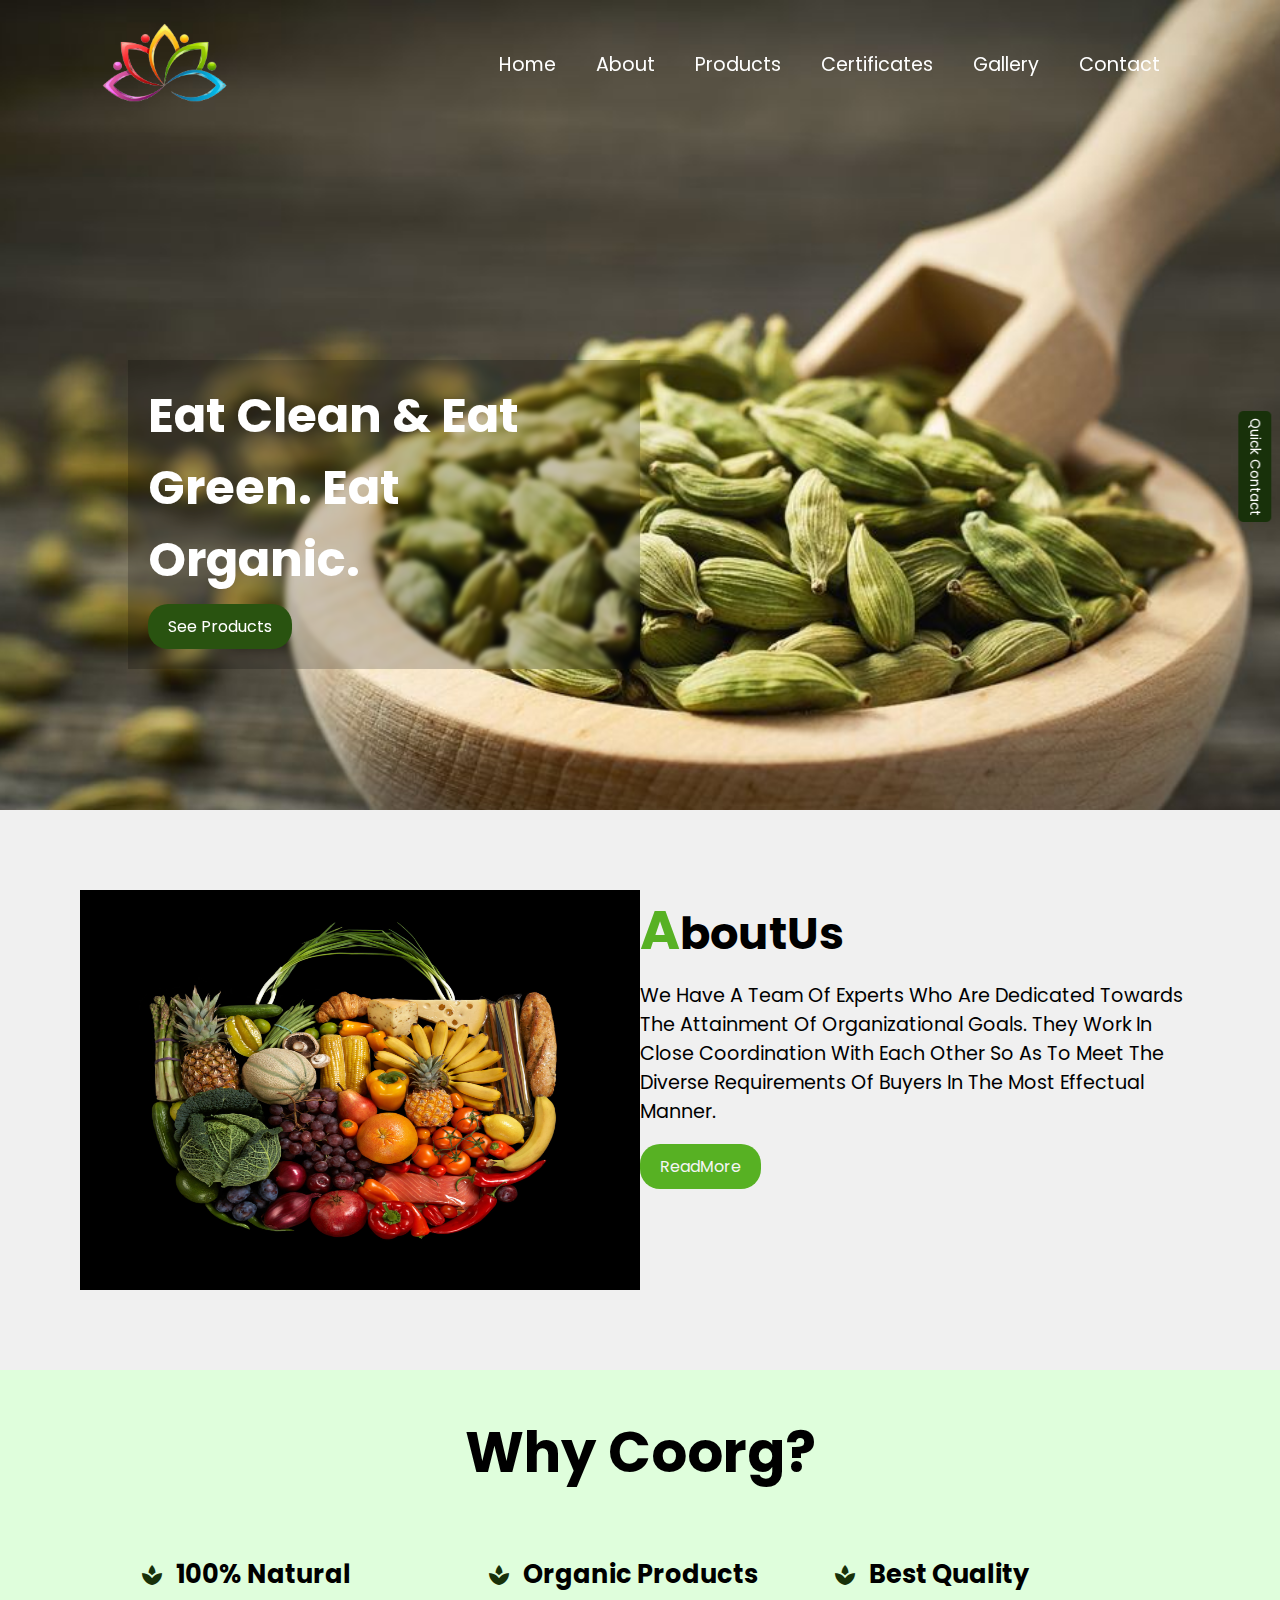
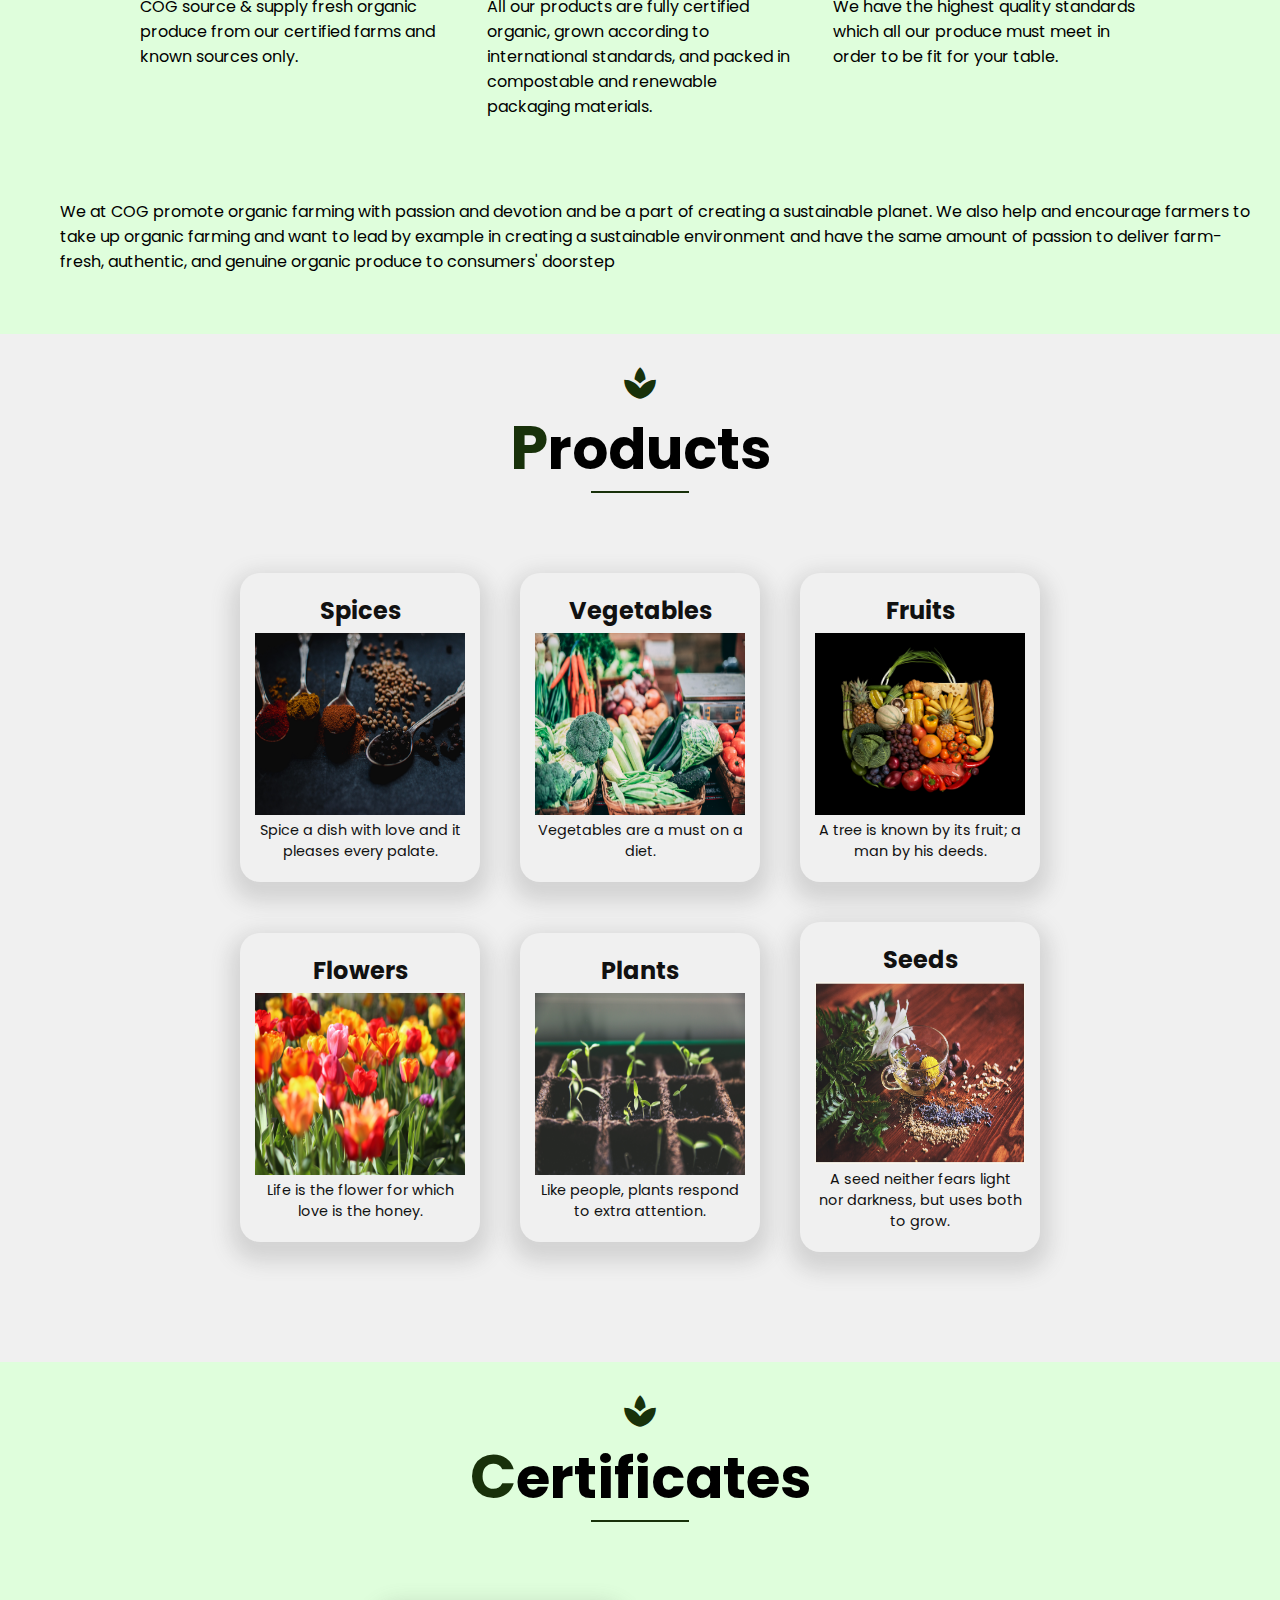
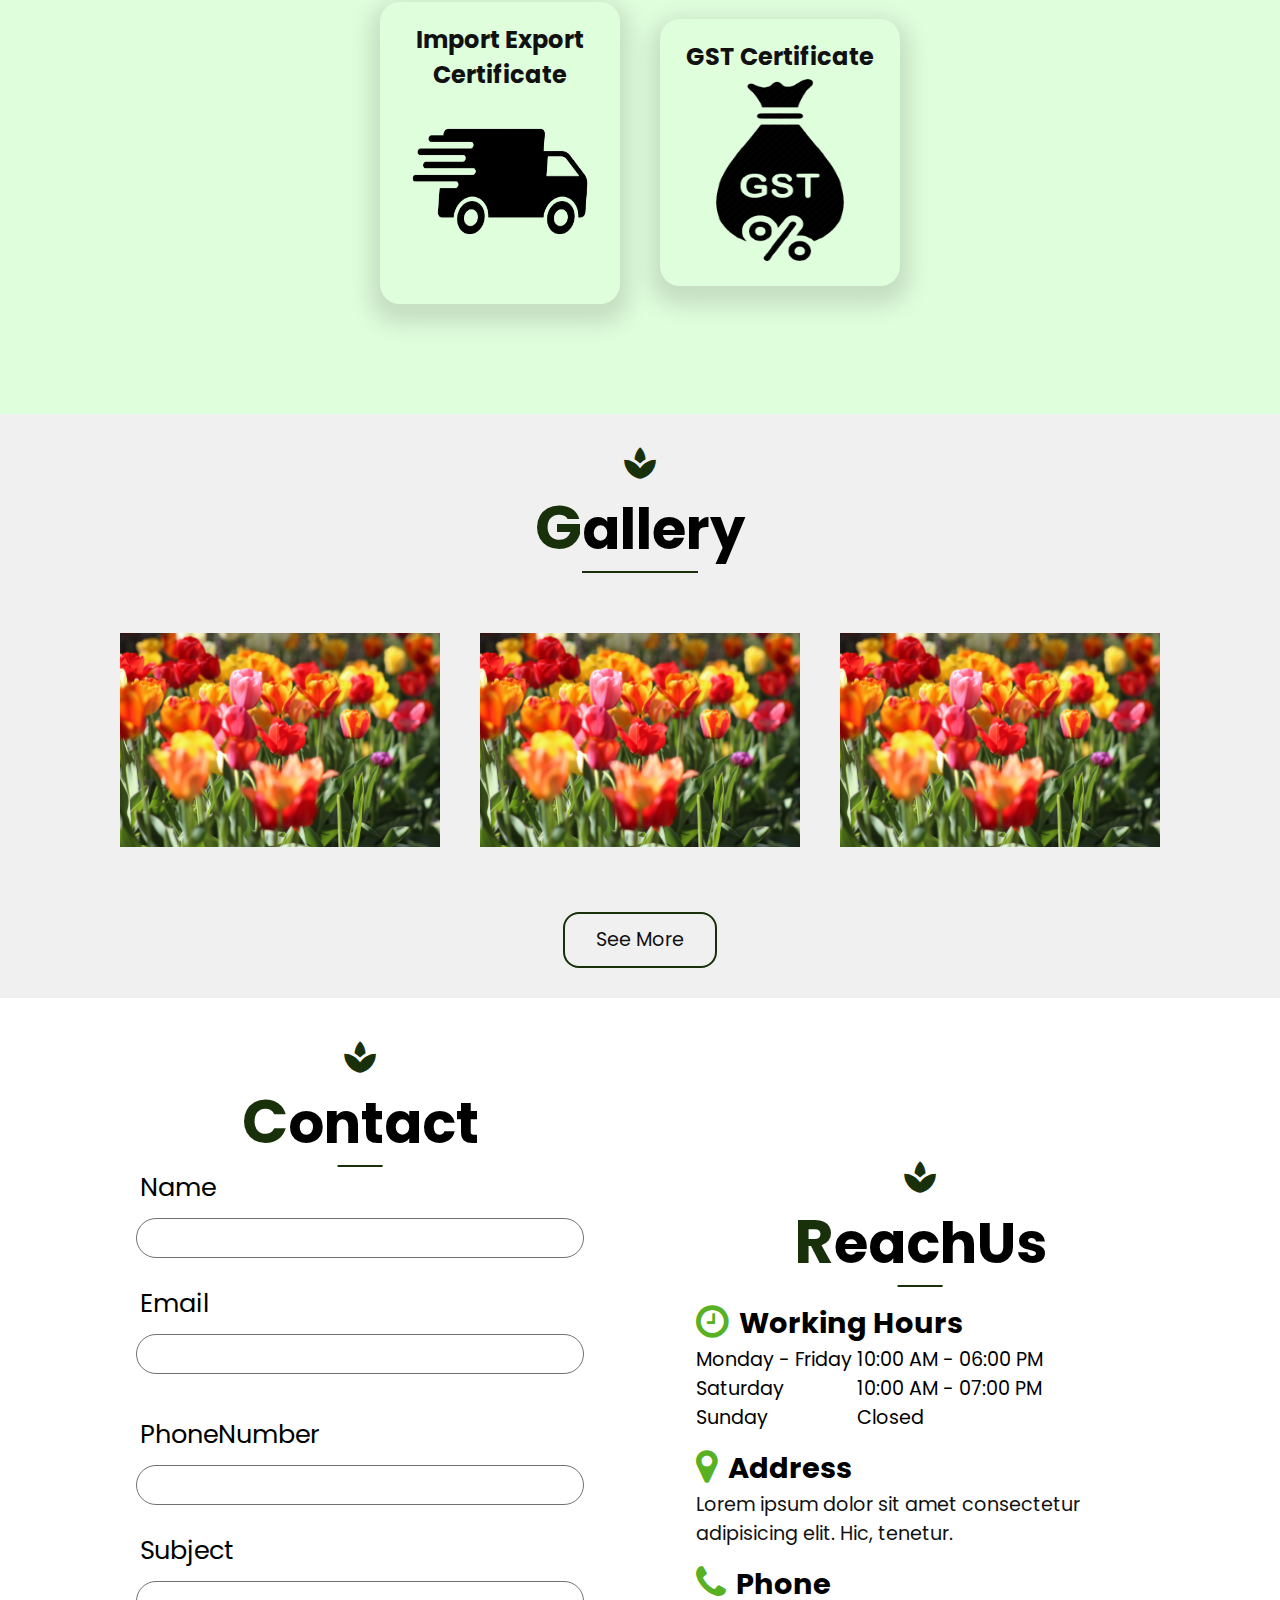
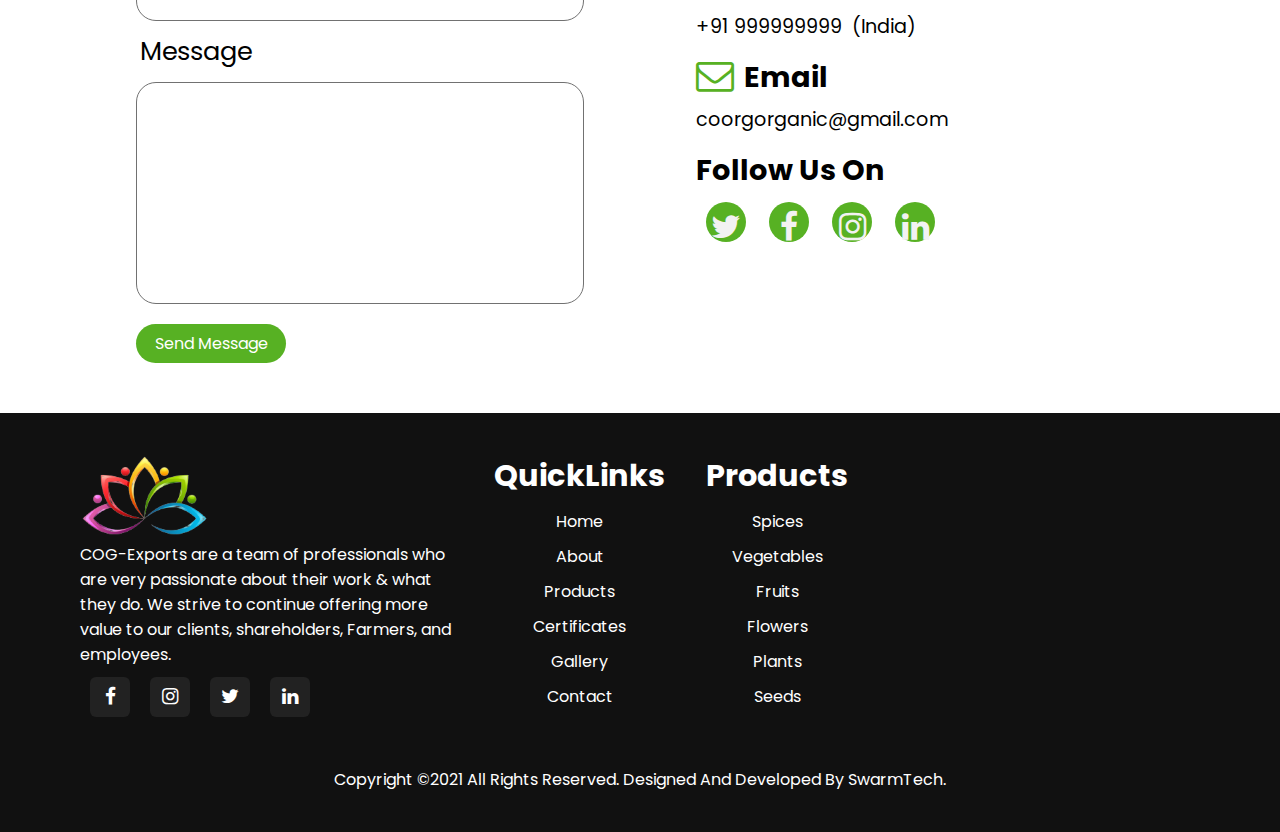
<file: index.html>
<!DOCTYPE html>
<html lang="en">
  <head>
    <meta charset="UTF-8" />
    <meta http-equiv="X-UA-Compatible" content="IE=edge" />
    <meta name="viewport" content="width=device-width, initial-scale=1.0" />
    <title>CoorgOrganicGarden</title>
    <link rel="stylesheet" href="./css/style.css" />
    <link rel="shortcut icon" href="./img/logomain.png" type="image/x-icon" />
    <link
      href="https://fonts.googleapis.com/css2?family=Material+Icons"
      rel="stylesheet"
    />
    <link rel="stylesheet" href="https://cdnjs.cloudflare.com/ajax/libs/font-awesome/4.7.0/css/font-awesome.css" integrity="sha512-5A8nwdMOWrSz20fDsjczgUidUBR8liPYU+WymTZP1lmY9G6Oc7HlZv156XqnsgNUzTyMefFTcsFH/tnJE/+xBg==" crossorigin="anonymous" referrerpolicy="no-referrer" />
  </head>

  <body>
    <button onclick="topFunction()" id="myBtn" title="Go to top"><i class="material-icons">arrow_upward</i></button>
    <button class="quick-btn" id="quickbtn">quick contact</button>
    <div class="quick-btn-div" id="quick">
      <a href="https://wa.me/+917069574054"><i class="fa fa-whatsapp" aria-hidden="true"></i></a>
      <a href="tel:+91 7069574054" type="tel"><i class="fa fa-phone" aria-hidden="true"></i></a>
    </div>
    <header class="mainheader">
      <div class="logo">
        <img src="img/logomain.png" alt="" />
      </div>
      <i class="material-icons" id="ham">menu</i>
      <i class="material-icons" id="close">close</i>
      <nav>
        <ul>
          <li><a href="index.html">Home</a></li>
          <li><a href="#about">About</a></li>
          <li><a href="#products">Products</a></li>
          <li><a href="#certificates">Certificates</a></li>
          <li><a href="#gallery">Gallery</a></li>
          <li><a href="#contact">Contact</a></li>
        </ul>
      </nav>
    </header>
    <nav class="mobile-nav" id="mobile-nav">
      <ul id="links">
        <li><a href="index.html">Home</a></li>
        <li><a href="#about">About</a></li>
        <li><a href="#products">Products</a></li>
        <li><a href="#certificates">Certificates</a></li>
        <li><a href="#gallery">Gallery</a></li>
        <li><a href="#contact">Contact</a></li>
      </ul>
    </nav>
    <section>
      <div class="banner">
        <div class="text">
          <h3>eat clean & eat green. eat organic.</h3>
          <a href="#products" class="splash-btn">See Products</a>
        </div>
      </div>
    </section>
    <section class="aboutus" id="about">
      <div class="container">
        <div class="imgcontainer">
          <img src="img/Fruits.jpg" alt="about" />
        </div>
        <div class="text-about">
          <h1><span>A</span>boutUs</h1>
          <p>
            We have a team of experts who are dedicated towards the attainment
            of organizational goals. They work in close coordination with each
            other so as to meet the diverse requirements of buyers in the most
            effectual manner.
          </p>
          <a href="about.html">ReadMore</a>
        </div>
      </div>
    </section>

    <section class="why">
      <div class="wrapper">
        <h1>Why Coorg?</h1>
        <div class="whytext">
          <div class="point">
            <h4><i class="material-icons">spa</i>100% Natural</h4>
            <p>
              COG source & supply fresh organic produce from our certified farms
              and known sources only.
            </p>
          </div>
          <div class="point">
            <h4><i class="material-icons">spa</i>Organic Products</h4>
            <p>
              All our products are fully certified organic, grown according to
              international standards, and packed in compostable and renewable
              packaging materials.
            </p>
          </div>
          <div class="point">
            <h4><i class="material-icons">spa</i>Best Quality</h4>
            <p>
              We have the highest quality standards which all our produce must
              meet in order to be fit for your table.
            </p>
          </div>
        </div>
        <div class="point out">
          <p>
            We at COG promote organic farming with passion and devotion and be a
            part of creating a sustainable planet. We also help and encourage
            farmers to take up organic farming and want to lead by example in
            creating a sustainable environment and have the same amount of
            passion to deliver farm-fresh, authentic, and genuine organic
            produce to consumers' doorstep
          </p>
        </div>
      </div>
    </section>

    <section class="products" id="products">
      <div class="ptitle">
        <i class="material-icons">spa</i>
        <h1><span>P</span>roducts</h1>
      </div>
      <div class="products-container">
        <a href="spice.html" class="card">
          <h1>Spices</h1>
          <div class="pimg">
            <img src="./img/spice.jpg" alt="" />
          </div>
          <p>Spice a dish with love and it pleases every palate.</p>
        </a>

        <a href="vegetables.html" class="card">
          <h1>Vegetables</h1>
          <div class="pimg">
            <img src="./img/vegetables.jpg" alt="" />
          </div>
          <p>Vegetables are a must on a diet.</p>
        </a>

        <a href="fruits.html" class="card">
          <h1>Fruits</h1>
          <div class="pimg">
            <img src="./img/Fruits.jpg" alt="" />
          </div>
          <p>A tree is known by its fruit; a man by his deeds.</p>
        </a>

        <a href="flowers.html" class="card">
          <h1>Flowers</h1>
          <div class="pimg">
            <img src="./img/flowers.jpg" alt="" />
          </div>
          <p>Life is the flower for which love is the honey.</p>
        </a>

        <a href="#" class="card">
          <h1>Plants</h1>
          <div class="pimg">
            <img src="./img/plants.jpg" alt="" />
          </div>
          <p>Like people, plants respond to extra attention.</p>
        </a>

        <a href="#" class="card">
          <h1>Seeds</h1>
          <div class="pimg">
            <img src="./img/seeds.jpg" alt="" />
          </div>
          <p>A seed neither fears light nor darkness, but uses both to grow.</p>
        </a>
      </div>
    </section>

    <section class="certificates" id="certificates">
      <div class="ptitle">
        <i class="material-icons">spa</i>
        <h1><span>C</span>ertificates</h1>
      </div>
      <div class="products-container">
        <a href="./assets/BONPA0915A.pdf" target="_blank" class="card">
          <h1>Import Export Certificate</h1>
          <div class="pimg">
            <img src="./img/delivery.png" alt="" />
          </div>
        </a>

        <a href="#" class="card">
          <h1>GST Certificate</h1>
          <div class="pimg">
            <img src="./img/gst.png" alt="" />
          </div>
        </a>
      </div>
    </section>

    <section class="gallery" id="gallery">
      <div class="ptitle">
        <i class="material-icons">spa</i>
        <h1><span>G</span>allery</h1>
      </div>

      <div class="gallery-container">
        <div class="gallery-img">
          <img src="./img/flowers.jpg" alt="">
        </div>

        <div class="gallery-img">
          <img src="./img/flowers.jpg" alt="">
        </div>

        <div class="gallery-img">
          <img src="./img/flowers.jpg" alt="">
        </div>
      </div>
      <a href="gallery.html" class="btn">See More</a>
    </section>

    <section class="contact" id="contact">
      <form action="#" class="contform">
        <div class="ptitle">
          <i class="material-icons">spa</i>
          <h1><span>C</span>ontact</h1>
        </div>
          <div class="conitem name">
              <span>Name</span>
              <input type="text" id="username">
          </div>
          <div class="conitem email">
              <span>Email</span>
              <input type="email" id="email">
          </div>
          <div class="conitem email">
              <span>PhoneNumber</span>
              <input type="tel" id="phonenumber">
          </div>
          <div class="conitem subject">
              <span>Subject</span>
              <input type="text" id="sub">
          </div>
          <div class="conitem msg">
              <span>Message</span>
              <textarea name="msg" id="msg" cols="30" rows="10"></textarea>
          </div>
          <input type="submit" value="Send Message" id="sendmail">
      </form>
      <div class="coninfo">
        <div class="ptitle">
          <i class="material-icons">spa</i>
          <h1><span>R</span>eachUs</h1>
        </div>
          <div class="work">
              <div class="wh">
                  <i class="fa fa-clock-o" aria-hidden="true"></i>
                  <h1>working hours</h1>
              </div>
              <div class="wi">
                  <div class="day">
                      <p>monday - friday</p>
                      <p>Saturday</p>
                      <p>Sunday</p>
                  </div>
                  <div class="time">
                      <p>&nbsp;10:00 AM - 06:00 PM</p>
                      <p>&nbsp;10:00 AM - 07:00 PM</p>
                      <p>&nbsp;Closed</p>
                  </div>
              </div>
          </div>
          <div class="address">
              <div class="wh">
                  <i class="fa fa-map-marker" aria-hidden="true"></i>
                  <h1>Address</h1>
              </div>
              <p> <a href="#"> Lorem ipsum dolor sit amet consectetur adipisicing elit. Hic, tenetur. </a></p>
          </div>
          <div class="phone">
              <div class="wh">
                  <i class="fa fa-phone" aria-hidden="true"></i>
                  <h1>Phone</h1>
              </div>
              <a href="tel:+91 9558946377" type="tel">+91 999999999 &nbsp;(India)</a>
              <!-- <a href="tel:+44 7452866935" type="tel">+44 7452866935 &nbsp;(London)</a> -->
          </div>
          <div class="email">
              <div class="wh">
                  <i class="fa fa-envelope-o" aria-hidden="true"></i>
                  <h1>email</h1>
              </div>
              <a href="mailto:coorgorganic@gmail.com">coorgorganic@gmail.com</a>
          </div>
          <div class="navlinks">
              <div class="wh">
                  <h1>Follow us on</h1>
              </div>
              <div class="link">
                  <a href=""><i class="fa fa-twitter" aria-hidden="true"></i></a>
                  <a href=""><i class="fa fa-facebook" aria-hidden="true"></i></a>
                  <a href=""><i class="fa fa-instagram" aria-hidden="true"></i></a>
                  <a href=""><i class="fa fa-linkedin" aria-hidden="true"></i></a>
              </div>
          </div>
      </div>
  </section>

    <footer>
      <div class="footer-container">
        <div class="footer-div footer-content">
          <div class="logo">
            <img src="img/logomain.png" alt="" />
          </div>
          <p>COG-Exports are a team of professionals who are very passionate about their work & what 
            they do. We strive to continue offering more value to our clients, shareholders, Farmers, 
            and employees.</p>
            <ul>
              <li><a href="#"><i class="fa fa-facebook" aria-hidden="true"></i></a></li>
              <li><a href="#"><i class="fa fa-instagram" aria-hidden="true"></i></a></li>
              <li><a href="#"><i class="fa fa-twitter" aria-hidden="true"></i></a></li>
              <li><a href="#"><i class="fa fa-linkedin" aria-hidden="true"></i></a></li>
            </ul>
        </div>

        <div class="footer-div quicklinks">
          <h1>QuickLinks</h1>
          <ul>
            <li><a href="index.html">Home</a></li>
          <li><a href="#about">About</a></li>
          <li><a href="#products">Products</a></li>
          <li><a href="#certificates">Certificates</a></li>
          <li><a href="#gallery">Gallery</a></li>
          <li><a href="#contact">Contact</a></li>
          </ul>
        </div>

        <div class="footer-div quicklinks">
          <h1>Products</h1>
          <ul>
            <li><a href="#">Spices</a></li>
          <li><a href="#">Vegetables</a></li>
          <li><a href="#">Fruits</a></li>
          <li><a href="#">Flowers</a></li>
          <li><a href="#">Plants</a></li>
          <li><a href="#">Seeds</a></li>
          </ul>
        </div>

        <div class="footer-div map">
          <iframe src="https://www.google.com/maps/embed?pb=!1m18!1m12!1m3!1d687.0004407625199!2d77.6424873709995!3d13.082615198424893!2m3!1f0!2f0!3f0!3m2!1i1024!2i768!4f13.1!3m3!1m2!1s0x3bae19edcafb8e0b%3A0x7e257ed52fa1b902!2sBhartiya%20City%20Discovery%20Centre!5e0!3m2!1sen!2sin!4v1622808749326!5m2!1sen!2sin" width="600" height="450" style="border:0;" allowfullscreen="" loading="lazy"></iframe>
        </div>
      </div>
      <div class="copy">
        <p>copyright &copy;2021 all rights reserved. designed and developed by SwarmTech.</p>
      </div>
    </footer>
    <script src="./js/app.js"></script>
  </body>
</html>
</file>
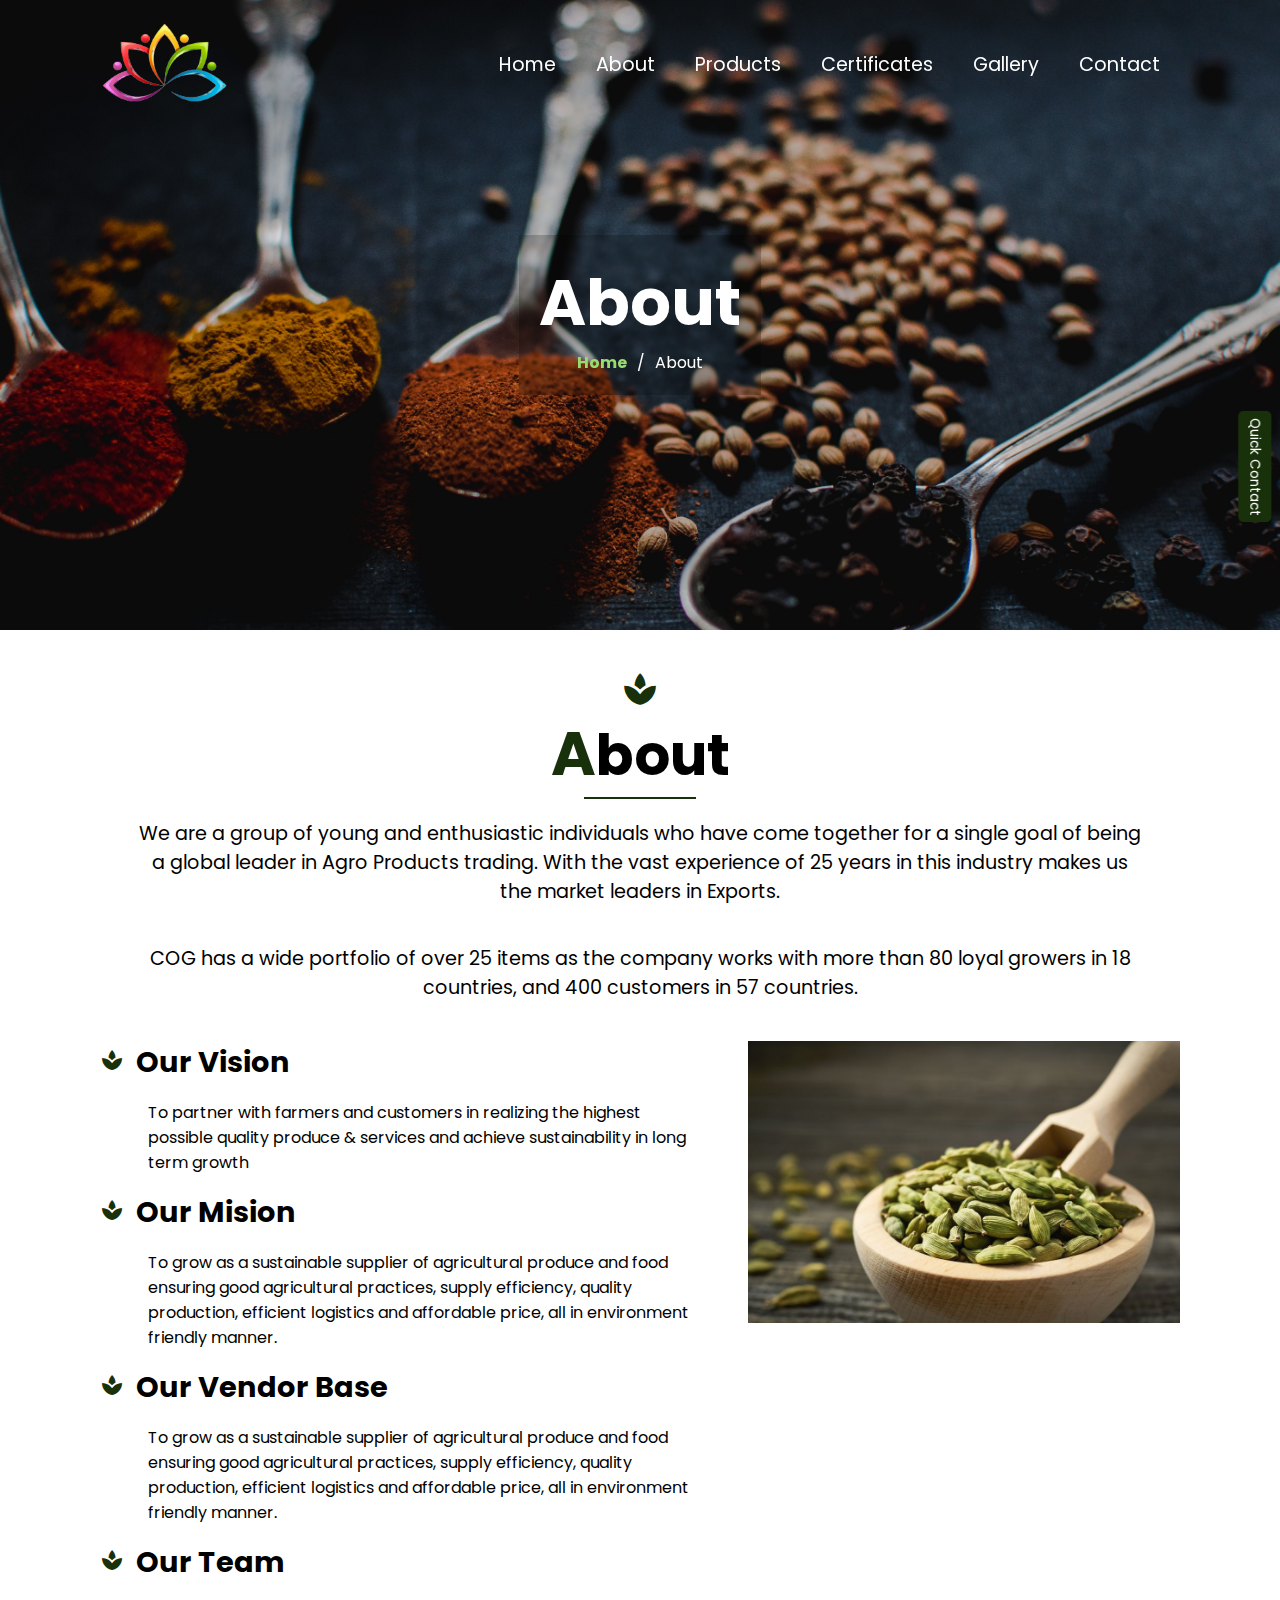
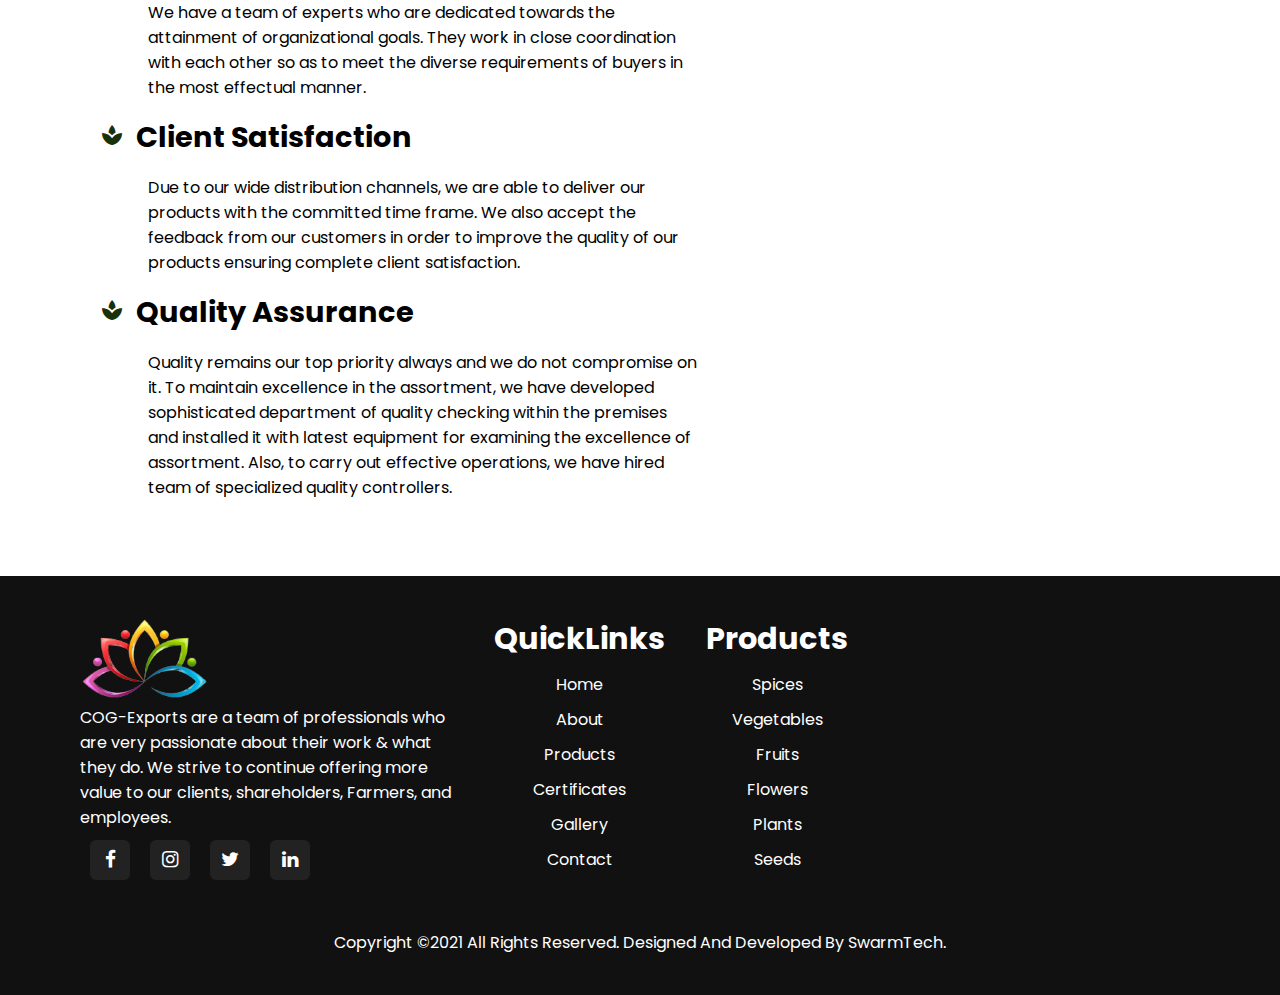
<file: about.html>
<!DOCTYPE html>
<html lang="en">
  <head>
    <meta charset="UTF-8" />
    <meta http-equiv="X-UA-Compatible" content="IE=edge" />
    <meta name="viewport" content="width=device-width, initial-scale=1.0" />
    <title>CoorgOrganicGarden | About</title>
    <link rel="shortcut icon" href="./img/logomain.png" type="image/x-icon" />

    <link rel="stylesheet" href="./css/style.css" />
    <link
      href="https://fonts.googleapis.com/css2?family=Material+Icons"
      rel="stylesheet"
    />
    <link rel="stylesheet" href="https://cdnjs.cloudflare.com/ajax/libs/font-awesome/4.7.0/css/font-awesome.css" integrity="sha512-5A8nwdMOWrSz20fDsjczgUidUBR8liPYU+WymTZP1lmY9G6Oc7HlZv156XqnsgNUzTyMefFTcsFH/tnJE/+xBg==" crossorigin="anonymous" referrerpolicy="no-referrer" />
  </head>

  <body>
    <button onclick="topFunction()" id="myBtn" title="Go to top"><i class="material-icons">arrow_upward</i></button>
    <button class="quick-btn" id="quickbtn">quick contact</button>
    <div class="quick-btn-div" id="quick">
      <a href="#"><i class="fa fa-whatsapp" aria-hidden="true"></i></a>
      <a href="#"><i class="fa fa-phone" aria-hidden="true"></i></a>
    </div>
    <header class="mainheader">
        <div class="logo">
          <img src="img/logomain.png" alt="" />
        </div>
        <i class="material-icons" id="ham">menu</i>
        <i class="material-icons" id="close">close</i>
        <nav>
          <ul>
            <li><a href="index.html">Home</a></li>
            <li><a href="#">About</a></li>
            <li><a href="#">Products</a></li>
            <li><a href="#">Certificates</a></li>
            <li><a href="#">Gallery</a></li>
            <li><a href="#">Contact</a></li>
          </ul>
        </nav>
      </header>
      <nav class="mobile-nav" id="mobile-nav">
        <ul id="links">
          <li><a href="index.html">Home</a></li>
          <li><a href="#">About</a></li>
          <li><a href="#">Products</a></li>
          <li><a href="#">Certificates</a></li>
          <li><a href="#">Gallery</a></li>
          <li><a href="#">Contact</a></li>
        </ul>
      </nav>

      <section class="minibanner">
        <div class="text-container-ano">
            <h1>About</h1>
            <div class="breadcrumb">
                <span><a href="index.html">Home</a></span>
                <span> / </span>
                <span>About</span>
            </div>
        </div>
      </section>

      <section class="about-secondary">
        <div class="ptitle">
            <i class="material-icons">spa</i>
            <h1><span>A</span>bout</h1>
        </div>
        <p>We are a group of young and enthusiastic individuals who have come together for a single goal of being a global leader in Agro Products trading. With the vast experience of 25 years in this industry makes us the market leaders in Exports. </p>
        <p>COG has a wide portfolio of over 25 items as the company works with more than 80 loyal growers in 18 countries, and 400 customers in 57 countries.</p>
        <div class="about-container">
            <div class="about-content">
                <div class="our-vision">
                    <h1><i class="material-icons">spa</i>Our Vision</h1>
                    <p>To partner with farmers and customers in realizing the highest possible quality produce & services and achieve sustainability in long term growth</p>
                </div>
                <div class="our-vision">
                    <h1><i class="material-icons">spa</i>Our Mision</h1>
                    <p>To grow as a sustainable supplier of agricultural produce and food ensuring good agricultural practices, supply efficiency, quality production, efficient logistics and affordable price, all in environment friendly manner.</p>
                </div>
                <div class="our-vision">
                    <h1><i class="material-icons">spa</i>Our Vendor Base</h1>
                    <p>To grow as a sustainable supplier of agricultural produce and food ensuring good agricultural practices, supply efficiency, quality production, efficient logistics and affordable price, all in environment friendly manner.</p>
                </div>

                <div class="our-vision">
                    <h1><i class="material-icons">spa</i>Our Team</h1>
                    <p>We have a team of experts who are dedicated towards the attainment of organizational goals. They work in close coordination with each other so as to meet the diverse requirements of buyers in the most effectual manner.</p>
                </div>

                <div class="our-vision">
                    <h1><i class="material-icons">spa</i>Client Satisfaction</h1>
                    <p>Due to our wide distribution channels, we are able to deliver our products with the committed time frame. We also accept the feedback from our customers in order to improve the quality of our products ensuring complete client satisfaction.</p>
                </div>

                <div class="our-vision">
                    <h1><i class="material-icons">spa</i>Quality Assurance</h1>
                    <p>Quality remains our top priority always and we do not compromise on it. To maintain excellence in the assortment, we have developed sophisticated department of quality checking within the premises and installed it with latest equipment for examining the excellence of assortment. Also, to carry out effective operations, we have hired team of specialized quality controllers.</p>
                </div>
                
            </div>
            <div class="about-img">
                <img src="./img/cardamom.jpg" alt="" />
            </div>
        </div>
      </section>

      <footer>
        <div class="footer-container">
          <div class="footer-div footer-content">
            <div class="logo">
              <img src="img/logomain.png" alt="" />
            </div>
            <p>COG-Exports are a team of professionals who are very passionate about their work & what 
              they do. We strive to continue offering more value to our clients, shareholders, Farmers, 
              and employees.</p>
              <ul>
                <li><a href="#"><i class="fa fa-facebook" aria-hidden="true"></i></a></li>
                <li><a href="#"><i class="fa fa-instagram" aria-hidden="true"></i></a></li>
                <li><a href="#"><i class="fa fa-twitter" aria-hidden="true"></i></a></li>
                <li><a href="#"><i class="fa fa-linkedin" aria-hidden="true"></i></a></li>
              </ul>
          </div>
  
          <div class="footer-div quicklinks">
            <h1>QuickLinks</h1>
            <ul>
              <li><a href="index.html">Home</a></li>
            <li><a href="#">About</a></li>
            <li><a href="#">Products</a></li>
            <li><a href="#">Certificates</a></li>
            <li><a href="#">Gallery</a></li>
            <li><a href="#">Contact</a></li>
            </ul>
          </div>
  
          <div class="footer-div quicklinks">
            <h1>Products</h1>
            <ul>
              <li><a href="#">Spices</a></li>
            <li><a href="#">Vegetables</a></li>
            <li><a href="#">Fruits</a></li>
            <li><a href="#">Flowers</a></li>
            <li><a href="#">Plants</a></li>
            <li><a href="#">Seeds</a></li>
            </ul>
          </div>
  
          <div class="footer-div map">
            <iframe src="https://www.google.com/maps/embed?pb=!1m18!1m12!1m3!1d687.0004407625199!2d77.6424873709995!3d13.082615198424893!2m3!1f0!2f0!3f0!3m2!1i1024!2i768!4f13.1!3m3!1m2!1s0x3bae19edcafb8e0b%3A0x7e257ed52fa1b902!2sBhartiya%20City%20Discovery%20Centre!5e0!3m2!1sen!2sin!4v1622808749326!5m2!1sen!2sin" width="600" height="450" style="border:0;" allowfullscreen="" loading="lazy"></iframe>
          </div>
        </div>
        <div class="copy">
          <p>copyright &copy;2021 all rights reserved. designed and developed by SwarmTech.</p>
        </div>
      </footer>
      <script src="./js/app.js"></script>
  </body>
</html>
</file>
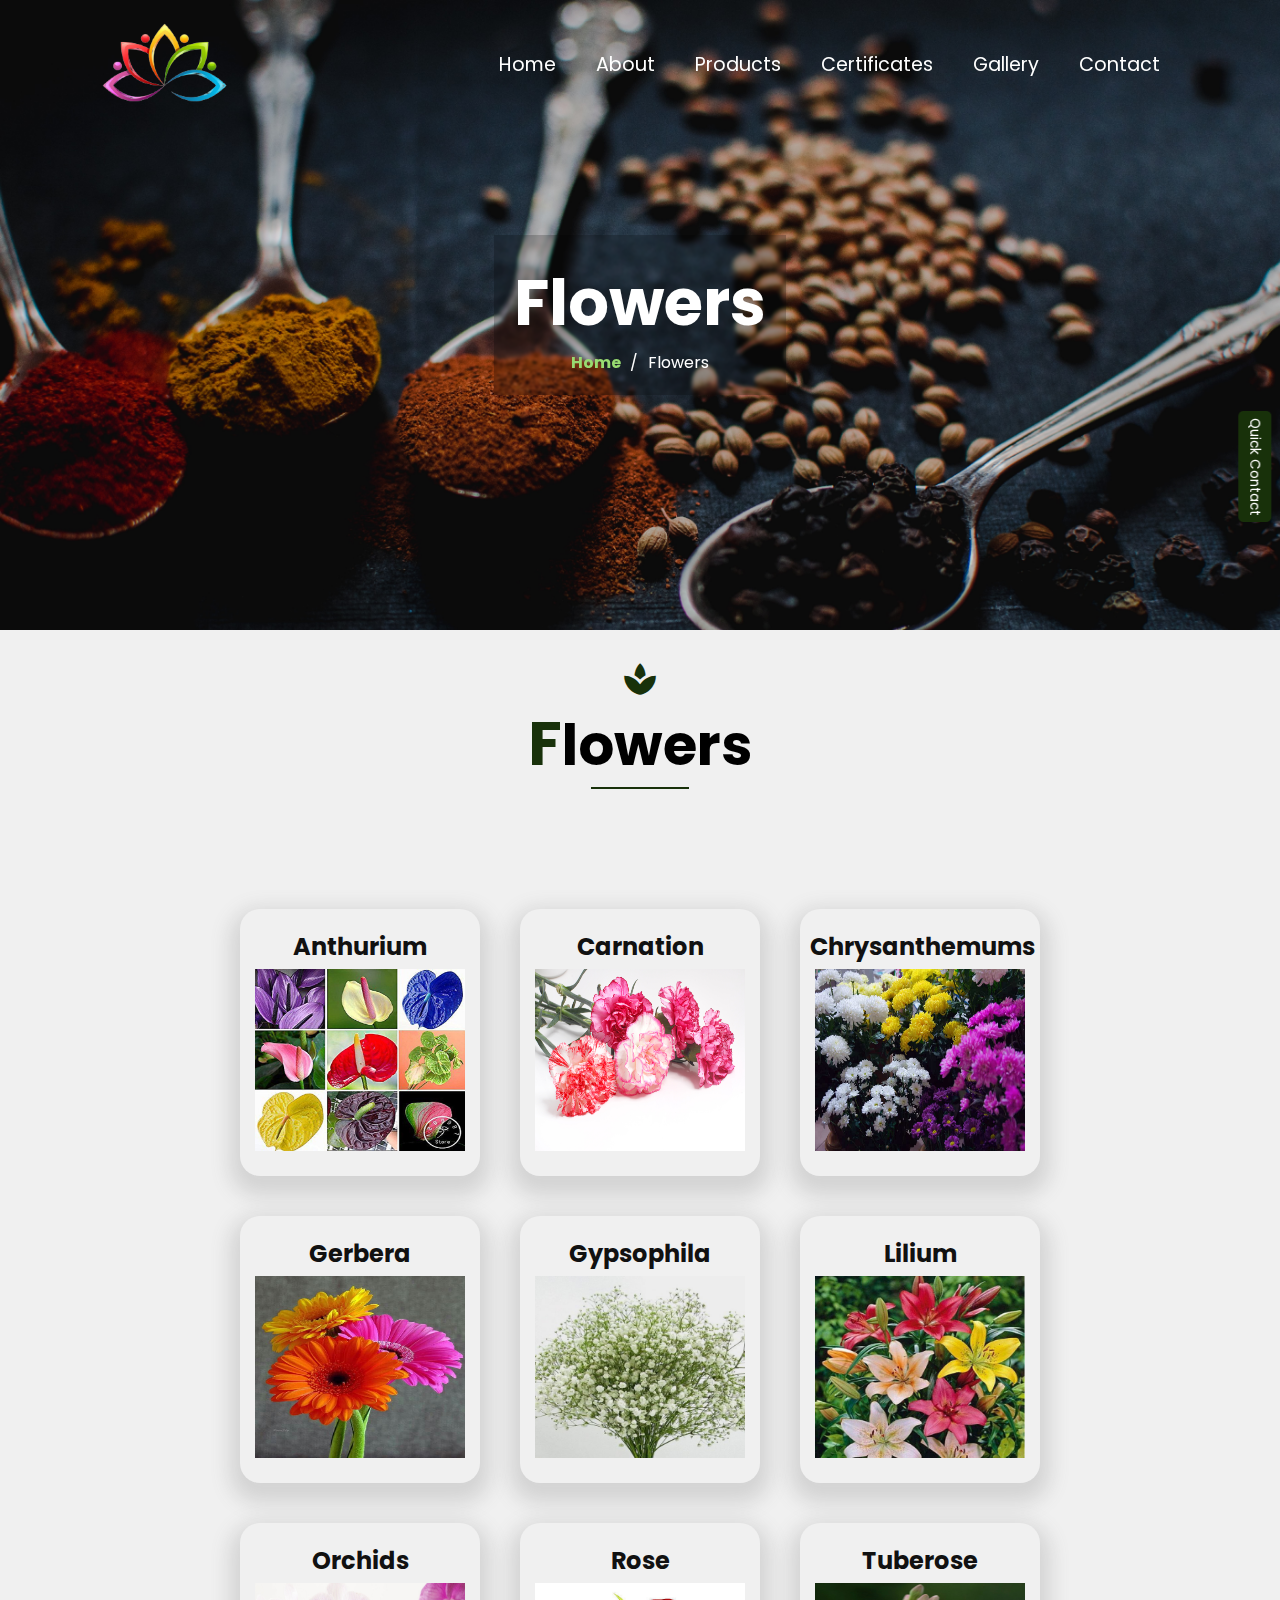
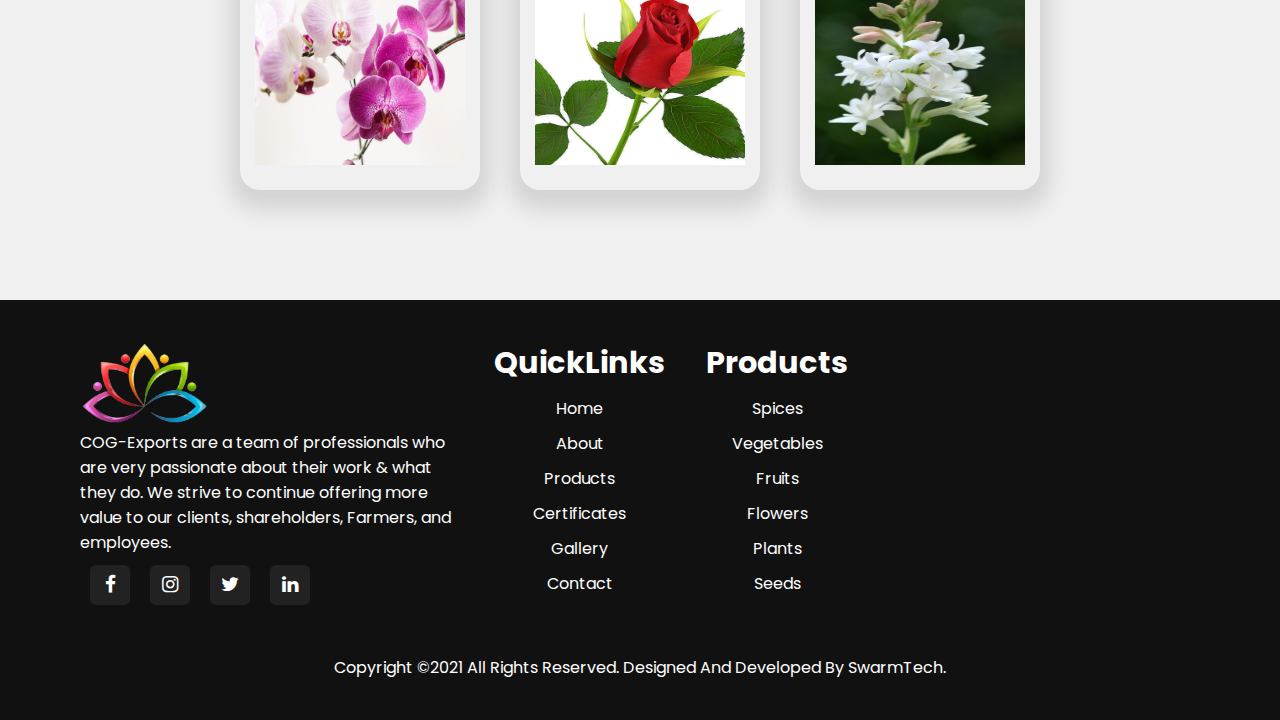
<file: flowers.html>
<!DOCTYPE html>
<html lang="en">
<head>
    <meta charset="UTF-8">
    <meta http-equiv="X-UA-Compatible" content="IE=edge">
    <meta name="viewport" content="width=device-width, initial-scale=1.0">
    <title>CoorgOrganicGarden | Flowers</title>
    <link rel="shortcut icon" href="./img/logomain.png" type="image/x-icon" />

    <link
      href="https://fonts.googleapis.com/css2?family=Material+Icons"
      rel="stylesheet"
    />
    <link rel="stylesheet" href="https://cdnjs.cloudflare.com/ajax/libs/font-awesome/4.7.0/css/font-awesome.css" integrity="sha512-5A8nwdMOWrSz20fDsjczgUidUBR8liPYU+WymTZP1lmY9G6Oc7HlZv156XqnsgNUzTyMefFTcsFH/tnJE/+xBg==" crossorigin="anonymous" referrerpolicy="no-referrer" />
    <link rel="stylesheet" href="./css/style.css">
</head>
<body>
    <button onclick="topFunction()" id="myBtn" title="Go to top"><i class="material-icons">arrow_upward</i></button>
    <button class="quick-btn" id="quickbtn">quick contact</button>
    <div class="quick-btn-div" id="quick">
      <a href="#"><i class="fa fa-whatsapp" aria-hidden="true"></i></a>
      <a href="#"><i class="fa fa-phone" aria-hidden="true"></i></a>
    </div>
    <header class="mainheader">
        <div class="logo">
          <img src="img/logomain.png" alt="" />
        </div>
        <i class="material-icons" id="ham">menu</i>
        <i class="material-icons" id="close">close</i>
        <nav>
          <ul>
            <li><a href="#">Home</a></li>
            <li><a href="#">About</a></li>
            <li><a href="#">Products</a></li>
            <li><a href="#">Certificates</a></li>
            <li><a href="#">Gallery</a></li>
            <li><a href="#">Contact</a></li>
          </ul>
        </nav>
      </header>
      <nav class="mobile-nav" id="mobile-nav">
        <ul id="links">
          <li><a href="#">Home</a></li>
          <li><a href="#">About</a></li>
          <li><a href="#">Products</a></li>
          <li><a href="#">Certificates</a></li>
          <li><a href="#">Gallery</a></li>
          <li><a href="#">Contact</a></li>
        </ul>
      </nav>

      <section class="minibanner">
        <div class="text-container-ano">
            <h1>Flowers</h1>
            <div class="breadcrumb">
                <span><a href="index.html">Home</a></span>
                <span> / </span>
                <span>Flowers</span>
            </div>
        </div>
      </section>

      <section class="products">
        <div class="ptitle">
            <i class="material-icons">spa</i>
            <h1><span>F</span>lowers</h1>
        </div>
        <div class="content">
            <p></p>
        </div>
        <div class="products-container">
            <a href="#" class="card">
              <h1>Anthurium</h1>
              <div class="pimg">
                <img src="./img/Flowers/Anthurium.jpg" alt="">
              </div>
              <!-- <p>Spice a dish with love and it pleases every palate.</p> -->
            </a>

            <a href="#" class="card">
                <h1>Carnation</h1>
                <div class="pimg">
                  <img src="./img/Flowers/carnation.jpg" alt="">
                </div>
                <!-- <p>Spice a dish with love and it pleases every palate.</p> -->
              </a>

              <a href="#" class="card">
                <h1>Chrysanthemums</h1>
                <div class="pimg">
                  <img src="./img/Flowers/chrysanthemums.jpg" alt="">
                </div>
                <!-- <p>Spice a dish with love and it pleases every palate.</p> -->
              </a>

              <a href="#" class="card">
                <h1>Gerbera</h1>
                <div class="pimg">
                  <img src="./img/Flowers/Gerbera.jpg" alt="">
                </div>
                <!-- <p>Spice a dish with love and it pleases every palate.</p> -->
              </a>

              <a href="#" class="card">
                <h1>Gypsophila</h1>
                <div class="pimg">
                  <img src="./img/Flowers/gypsophila-flower-500x500.jpg" alt="">
                </div>
                <!-- <p>Spice a dish with love and it pleases every palate.</p> -->
              </a>

              <a href="#" class="card">
                <h1>Lilium</h1>
                <div class="pimg">
                  <img src="./img/Flowers/lilium 500x500.jpg" alt="">
                </div>
                <!-- <p>Spice a dish with love and it pleases every palate.</p> -->
              </a>

              <a href="#" class="card">
                <h1>Orchids</h1>
                <div class="pimg">
                  <img src="./img/Flowers/orchids.jpg" alt="">
                </div>
                <!-- <p>Spice a dish with love and it pleases every palate.</p> -->
              </a>

              <a href="#" class="card">
                <h1>Rose</h1>
                <div class="pimg">
                  <img src="./img/Flowers/rose-flower-500x500.jpg" alt="">
                </div>
                <!-- <p>Spice a dish with love and it pleases every palate.</p> -->
              </a>

              <a href="#" class="card">
                <h1>Tuberose</h1>
                <div class="pimg">
                  <img src="./img/Flowers/tuberose.jpg" alt="">
                </div>
                <!-- <p>Spice a dish with love and it pleases every palate.</p> -->
              </a>
        </div>
      </section>

      <footer>
        <div class="footer-container">
          <div class="footer-div footer-content">
            <div class="logo">
              <img src="img/logomain.png" alt="" />
            </div>
            <p>COG-Exports are a team of professionals who are very passionate about their work & what 
              they do. We strive to continue offering more value to our clients, shareholders, Farmers, 
              and employees.</p>
              <ul>
                <li><a href="#"><i class="fa fa-facebook" aria-hidden="true"></i></a></li>
                <li><a href="#"><i class="fa fa-instagram" aria-hidden="true"></i></a></li>
                <li><a href="#"><i class="fa fa-twitter" aria-hidden="true"></i></a></li>
                <li><a href="#"><i class="fa fa-linkedin" aria-hidden="true"></i></a></li>
              </ul>
          </div>
  
          <div class="footer-div quicklinks">
            <h1>QuickLinks</h1>
            <ul>
              <li><a href="#">Home</a></li>
            <li><a href="#">About</a></li>
            <li><a href="#">Products</a></li>
            <li><a href="#">Certificates</a></li>
            <li><a href="#">Gallery</a></li>
            <li><a href="#">Contact</a></li>
            </ul>
          </div>
  
          <div class="footer-div quicklinks">
            <h1>Products</h1>
            <ul>
              <li><a href="#">Spices</a></li>
            <li><a href="#">Vegetables</a></li>
            <li><a href="#">Fruits</a></li>
            <li><a href="#">Flowers</a></li>
            <li><a href="#">Plants</a></li>
            <li><a href="#">Seeds</a></li>
            </ul>
          </div>
  
          <div class="footer-div map">
            <iframe src="https://www.google.com/maps/embed?pb=!1m18!1m12!1m3!1d687.0004407625199!2d77.6424873709995!3d13.082615198424893!2m3!1f0!2f0!3f0!3m2!1i1024!2i768!4f13.1!3m3!1m2!1s0x3bae19edcafb8e0b%3A0x7e257ed52fa1b902!2sBhartiya%20City%20Discovery%20Centre!5e0!3m2!1sen!2sin!4v1622808749326!5m2!1sen!2sin" width="600" height="450" style="border:0;" allowfullscreen="" loading="lazy"></iframe>
          </div>
        </div>
        <div class="copy">
            <p>copyright &copy;2021 all rights reserved. designed and developed by SwarmTech.</p>
        </div>
      </footer>
    <script src="./js/app.js"></script>
</body>
</html>
</file>
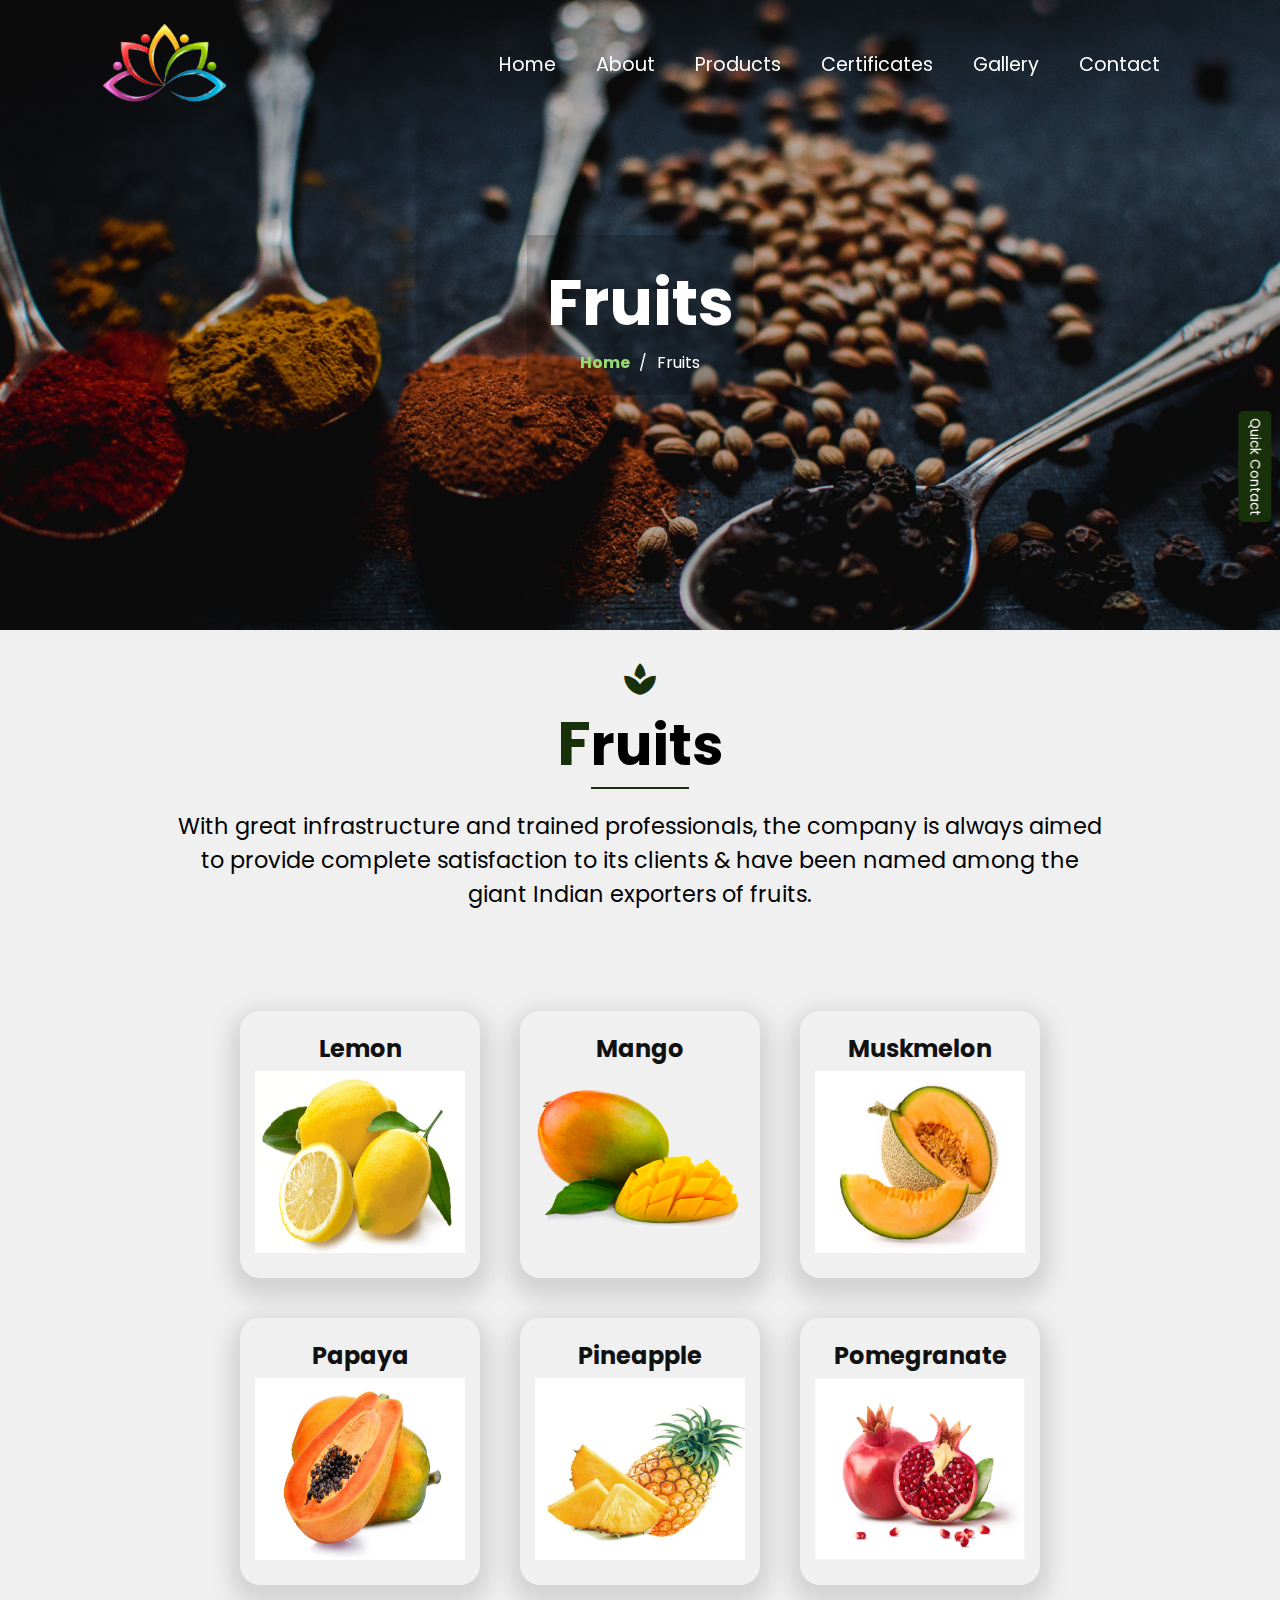
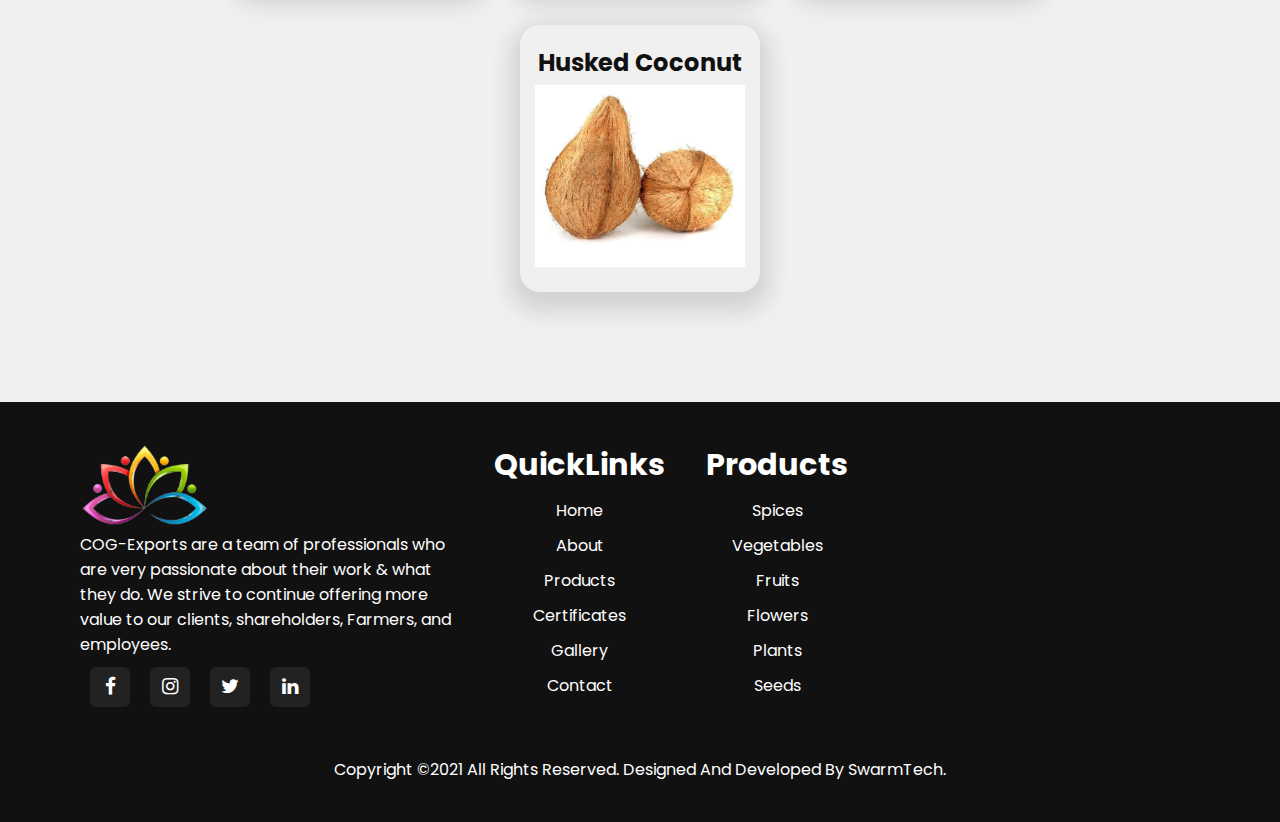
<file: fruits.html>
<!DOCTYPE html>
<html lang="en">
<head>
    <meta charset="UTF-8">
    <meta http-equiv="X-UA-Compatible" content="IE=edge">
    <meta name="viewport" content="width=device-width, initial-scale=1.0">
    <title>CoorgOrganicGarden | Fruits</title>
    <link rel="shortcut icon" href="./img/logomain.png" type="image/x-icon" />

    <link
      href="https://fonts.googleapis.com/css2?family=Material+Icons"
      rel="stylesheet"
    />
    <link rel="stylesheet" href="https://cdnjs.cloudflare.com/ajax/libs/font-awesome/4.7.0/css/font-awesome.css" integrity="sha512-5A8nwdMOWrSz20fDsjczgUidUBR8liPYU+WymTZP1lmY9G6Oc7HlZv156XqnsgNUzTyMefFTcsFH/tnJE/+xBg==" crossorigin="anonymous" referrerpolicy="no-referrer" />
    <link rel="stylesheet" href="./css/style.css">
</head>
<body>
  <button onclick="topFunction()" id="myBtn" title="Go to top"><i class="material-icons">arrow_upward</i></button>
    <button class="quick-btn" id="quickbtn">quick contact</button>
    <div class="quick-btn-div" id="quick">
      <a href="#"><i class="fa fa-whatsapp" aria-hidden="true"></i></a>
      <a href="#"><i class="fa fa-phone" aria-hidden="true"></i></a>
    </div>
    <header class="mainheader">
        <div class="logo">
          <img src="img/logomain.png" alt="" />
        </div>
        <i class="material-icons" id="ham">menu</i>
        <i class="material-icons" id="close">close</i>
        <nav>
          <ul>
            <li><a href="index.html">Home</a></li>
            <li><a href="#">About</a></li>
            <li><a href="#">Products</a></li>
            <li><a href="#">Certificates</a></li>
            <li><a href="#">Gallery</a></li>
            <li><a href="#">Contact</a></li>
          </ul>
        </nav>
      </header>
      <nav class="mobile-nav" id="mobile-nav">
        <ul id="links">
          <li><a href="index.html">Home</a></li>
          <li><a href="#">About</a></li>
          <li><a href="#">Products</a></li>
          <li><a href="#">Certificates</a></li>
          <li><a href="#">Gallery</a></li>
          <li><a href="#">Contact</a></li>
        </ul>
      </nav>

      <section class="minibanner">
        <div class="text-container-ano">
            <h1>Fruits</h1>
            <div class="breadcrumb">
                <span><a href="index.html">Home</a></span>
                <span> / </span>
                <span>Fruits</span>
            </div>
        </div>
      </section>

      <section class="products">
        <div class="ptitle">
            <i class="material-icons">spa</i>
            <h1><span>F</span>ruits</h1>
        </div>
        <div class="content">
            <p>With great infrastructure and trained professionals, the company is always aimed to 
                provide complete satisfaction to its clients & have been named among the giant Indian 
                exporters of fruits.</p>
        </div>
        <div class="products-container">
            <a href="#" class="card">
              <h1>Lemon</h1>
              <div class="pimg">
                <img src="./img/Fruits/lemon.jpg" alt="">
              </div>
              <!-- <p>Spice a dish with love and it pleases every palate.</p> -->
            </a>

            <a href="#" class="card">
                <h1>Mango</h1>
                <div class="pimg">
                  <img src="./img/Fruits/Mango.png" alt="">
                </div>
                <!-- <p>Spice a dish with love and it pleases every palate.</p> -->
              </a>

              <a href="#" class="card">
                <h1>Muskmelon</h1>
                <div class="pimg">
                  <img src="./img/Fruits/Muskmelon.jpg" alt="">
                </div>
                <!-- <p>Spice a dish with love and it pleases every palate.</p> -->
              </a>

              <a href="#" class="card">
                <h1>Papaya</h1>
                <div class="pimg">
                  <img src="./img/Fruits/papaya.jpg" alt="">
                </div>
                <!-- <p>Spice a dish with love and it pleases every palate.</p> -->
              </a>

              <a href="#" class="card">
                <h1>Pineapple</h1>
                <div class="pimg">
                  <img src="./img/Fruits/pineapple-500x500.jpg" alt="">
                </div>
                <!-- <p>Spice a dish with love and it pleases every palate.</p> -->
              </a>

              <a href="#" class="card">
                <h1>Pomegranate</h1>
                <div class="pimg">
                  <img src="./img/Fruits/Pomegranate.jpg" alt="">
                </div>
                <!-- <p>Spice a dish with love and it pleases every palate.</p> -->
              </a>

              <a href="#" class="card">
                <h1>Husked Coconut</h1>
                <div class="pimg">
                  <img src="./img/Fruits/semi-husked-coconut.jpg" alt="">
                </div>
                <!-- <p>Spice a dish with love and it pleases every palate.</p> -->
              </a>
        </div>
      </section>

      <footer>
        <div class="footer-container">
          <div class="footer-div footer-content">
            <div class="logo">
              <img src="img/logomain.png" alt="" />
            </div>
            <p>COG-Exports are a team of professionals who are very passionate about their work & what 
              they do. We strive to continue offering more value to our clients, shareholders, Farmers, 
              and employees.</p>
              <ul>
                <li><a href="#"><i class="fa fa-facebook" aria-hidden="true"></i></a></li>
                <li><a href="#"><i class="fa fa-instagram" aria-hidden="true"></i></a></li>
                <li><a href="#"><i class="fa fa-twitter" aria-hidden="true"></i></a></li>
                <li><a href="#"><i class="fa fa-linkedin" aria-hidden="true"></i></a></li>
              </ul>
          </div>
  
          <div class="footer-div quicklinks">
            <h1>QuickLinks</h1>
            <ul>
              <li><a href="index.html">Home</a></li>
            <li><a href="#">About</a></li>
            <li><a href="#">Products</a></li>
            <li><a href="#">Certificates</a></li>
            <li><a href="#">Gallery</a></li>
            <li><a href="#">Contact</a></li>
            </ul>
          </div>
  
          <div class="footer-div quicklinks">
            <h1>Products</h1>
            <ul>
              <li><a href="#">Spices</a></li>
            <li><a href="#">Vegetables</a></li>
            <li><a href="#">Fruits</a></li>
            <li><a href="#">Flowers</a></li>
            <li><a href="#">Plants</a></li>
            <li><a href="#">Seeds</a></li>
            </ul>
          </div>
  
          <div class="footer-div map">
            <iframe src="https://www.google.com/maps/embed?pb=!1m18!1m12!1m3!1d687.0004407625199!2d77.6424873709995!3d13.082615198424893!2m3!1f0!2f0!3f0!3m2!1i1024!2i768!4f13.1!3m3!1m2!1s0x3bae19edcafb8e0b%3A0x7e257ed52fa1b902!2sBhartiya%20City%20Discovery%20Centre!5e0!3m2!1sen!2sin!4v1622808749326!5m2!1sen!2sin" width="600" height="450" style="border:0;" allowfullscreen="" loading="lazy"></iframe>
          </div>
        </div>
        <div class="copy">
            <p>copyright &copy;2021 all rights reserved. designed and developed by SwarmTech.</p>
        </div>
      </footer>
    <script src="./js/app.js"></script>
</body>
</html>
</file>
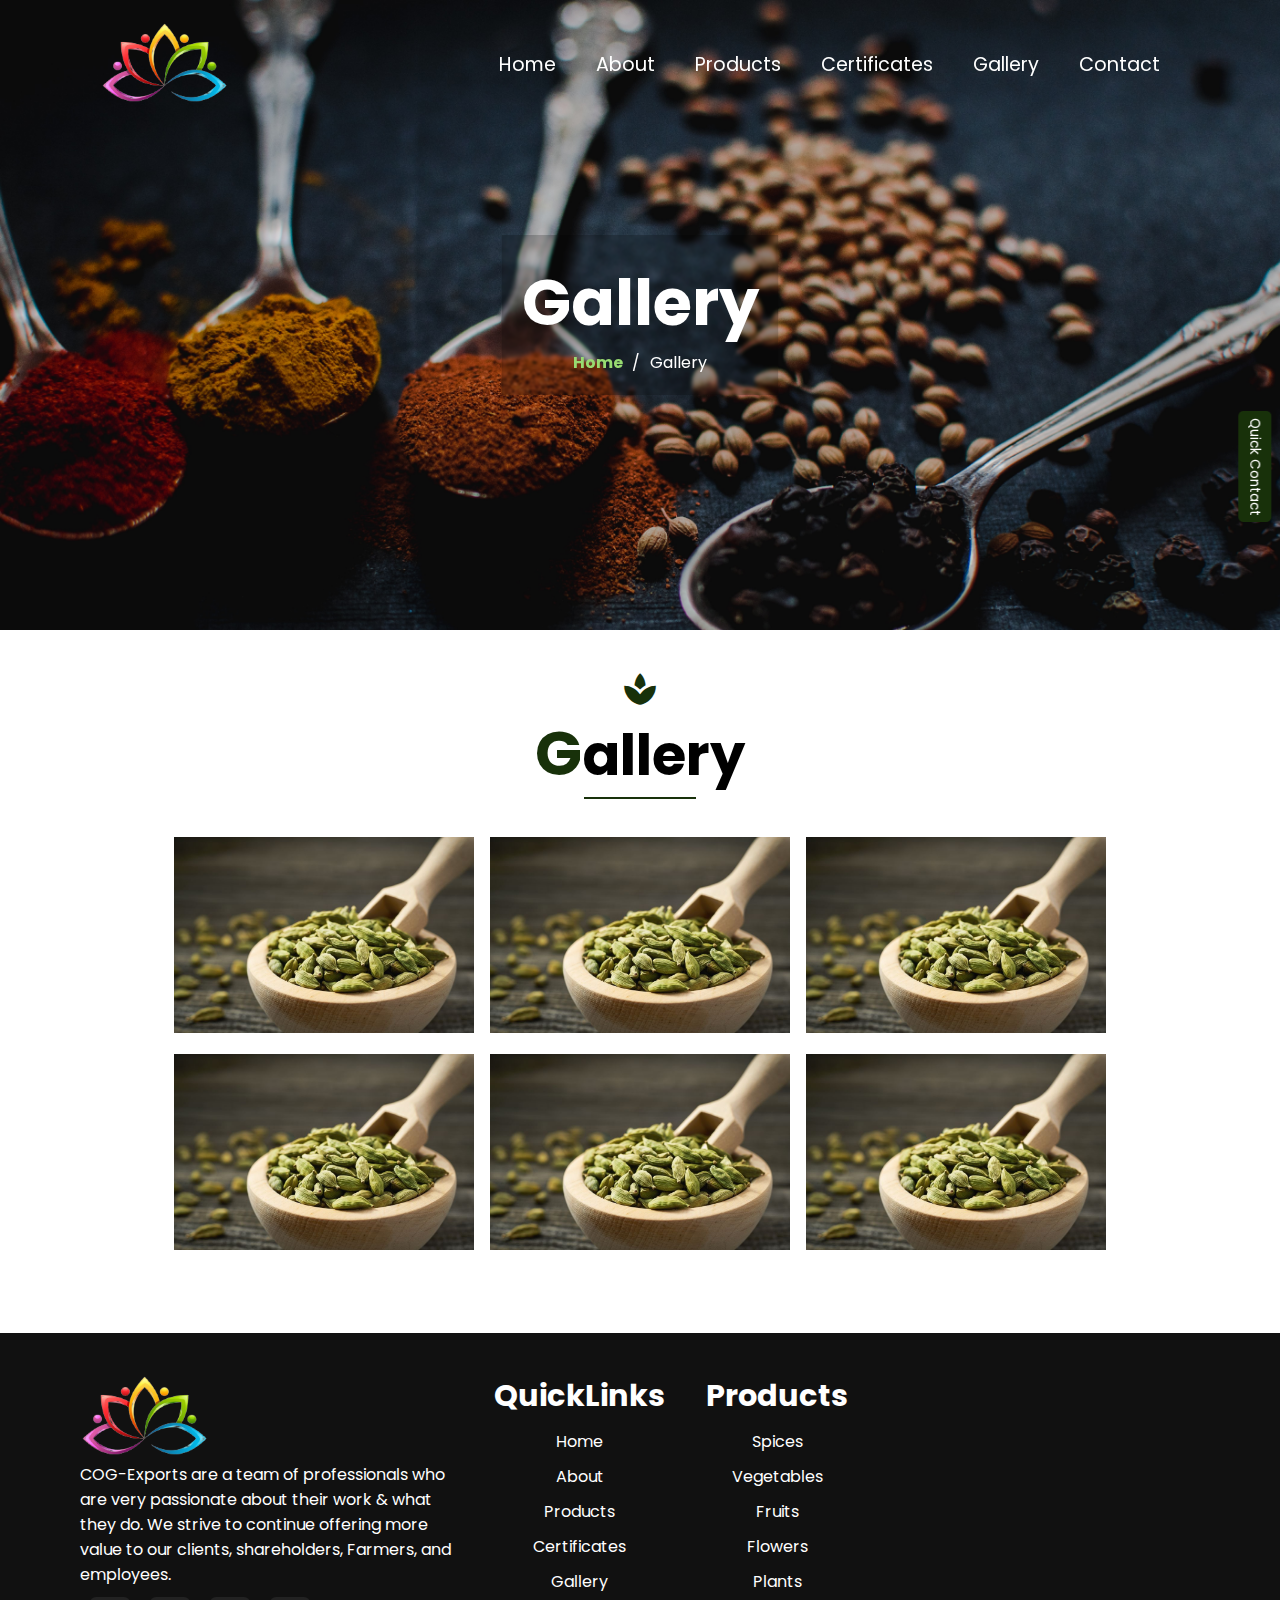
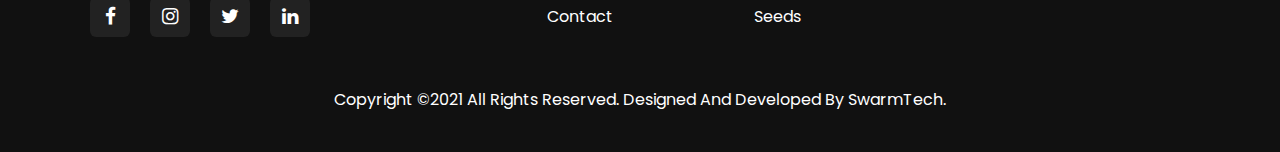
<file: gallery.html>
<!DOCTYPE html>
<html lang="en">
  <head>
    <meta charset="UTF-8" />
    <meta http-equiv="X-UA-Compatible" content="IE=edge" />
    <meta name="viewport" content="width=device-width, initial-scale=1.0" />
    <title>CoorgOrganicGarden | About</title>
    <link rel="shortcut icon" href="./img/logomain.png" type="image/x-icon" />

    <link rel="stylesheet" href="./css/style.css" />
    <link
      href="https://fonts.googleapis.com/css2?family=Material+Icons"
      rel="stylesheet"
    />
    <link rel="stylesheet" href="https://cdnjs.cloudflare.com/ajax/libs/font-awesome/4.7.0/css/font-awesome.css" integrity="sha512-5A8nwdMOWrSz20fDsjczgUidUBR8liPYU+WymTZP1lmY9G6Oc7HlZv156XqnsgNUzTyMefFTcsFH/tnJE/+xBg==" crossorigin="anonymous" referrerpolicy="no-referrer" />
  </head>

  <body>
    <button onclick="topFunction()" id="myBtn" title="Go to top"><i class="material-icons">arrow_upward</i></button>
    <button class="quick-btn" id="quickbtn">quick contact</button>
    <div class="quick-btn-div" id="quick">
      <a href="#"><i class="fa fa-whatsapp" aria-hidden="true"></i></a>
      <a href="#"><i class="fa fa-phone" aria-hidden="true"></i></a>
    </div>
    <header class="mainheader">
        <div class="logo">
          <img src="img/logomain.png" alt="" />
        </div>
        <i class="material-icons" id="ham">menu</i>
        <i class="material-icons" id="close">close</i>
        <nav>
          <ul>
            <li><a href="index.html">Home</a></li>
            <li><a href="#">About</a></li>
            <li><a href="#">Products</a></li>
            <li><a href="#">Certificates</a></li>
            <li><a href="#">Gallery</a></li>
            <li><a href="#">Contact</a></li>
          </ul>
        </nav>
      </header>
      <nav class="mobile-nav" id="mobile-nav">
        <ul id="links">
          <li><a href="index.html">Home</a></li>
          <li><a href="#">About</a></li>
          <li><a href="#">Products</a></li>
          <li><a href="#">Certificates</a></li>
          <li><a href="#">Gallery</a></li>
          <li><a href="#">Contact</a></li>
        </ul>
      </nav>

      <section class="minibanner">
        <div class="text-container-ano">
            <h1>Gallery</h1>
            <div class="breadcrumb">
                <span><a href="index.html">Home</a></span>
                <span> / </span>
                <span>Gallery</span>
            </div>
        </div>
      </section>

      <section class="gallery-secondary">
        <div class="ptitle">
            <i class="material-icons">spa</i>
            <h1><span>G</span>allery</h1>
          </div>
          <div class="gallery-container-main">
              <div class="gallery-item">
                  <img src="./img/cardamom.jpg" alt="">
              </div>

              <div class="gallery-item">
                <img src="./img/cardamom.jpg" alt="">
            </div>

            <div class="gallery-item">
              <img src="./img/cardamom.jpg" alt="">
          </div>

          <div class="gallery-item">
            <img src="./img/cardamom.jpg" alt="">
        </div>

        <div class="gallery-item">
          <img src="./img/cardamom.jpg" alt="">
      </div>

      <div class="gallery-item">
        <img src="./img/cardamom.jpg" alt="">
    </div>
          </div>
      </section>

      <footer>
        <div class="footer-container">
          <div class="footer-div footer-content">
            <div class="logo">
              <img src="img/logomain.png" alt="" />
            </div>
            <p>COG-Exports are a team of professionals who are very passionate about their work & what 
              they do. We strive to continue offering more value to our clients, shareholders, Farmers, 
              and employees.</p>
              <ul>
                <li><a href="#"><i class="fa fa-facebook" aria-hidden="true"></i></a></li>
                <li><a href="#"><i class="fa fa-instagram" aria-hidden="true"></i></a></li>
                <li><a href="#"><i class="fa fa-twitter" aria-hidden="true"></i></a></li>
                <li><a href="#"><i class="fa fa-linkedin" aria-hidden="true"></i></a></li>
              </ul>
          </div>
  
          <div class="footer-div quicklinks">
            <h1>QuickLinks</h1>
            <ul>
              <li><a href="index.html">Home</a></li>
            <li><a href="#">About</a></li>
            <li><a href="#">Products</a></li>
            <li><a href="#">Certificates</a></li>
            <li><a href="#">Gallery</a></li>
            <li><a href="#">Contact</a></li>
            </ul>
          </div>
  
          <div class="footer-div quicklinks">
            <h1>Products</h1>
            <ul>
              <li><a href="#">Spices</a></li>
            <li><a href="#">Vegetables</a></li>
            <li><a href="#">Fruits</a></li>
            <li><a href="#">Flowers</a></li>
            <li><a href="#">Plants</a></li>
            <li><a href="#">Seeds</a></li>
            </ul>
          </div>
  
          <div class="footer-div map">
            <iframe src="https://www.google.com/maps/embed?pb=!1m18!1m12!1m3!1d687.0004407625199!2d77.6424873709995!3d13.082615198424893!2m3!1f0!2f0!3f0!3m2!1i1024!2i768!4f13.1!3m3!1m2!1s0x3bae19edcafb8e0b%3A0x7e257ed52fa1b902!2sBhartiya%20City%20Discovery%20Centre!5e0!3m2!1sen!2sin!4v1622808749326!5m2!1sen!2sin" width="600" height="450" style="border:0;" allowfullscreen="" loading="lazy"></iframe>
          </div>
        </div>
        <div class="copy">
          <p>copyright &copy;2021 all rights reserved. designed and developed by SwarmTech.</p>
        </div>
      </footer>
      <script src="./js/app.js"></script>
  </body>
</html>
</file>
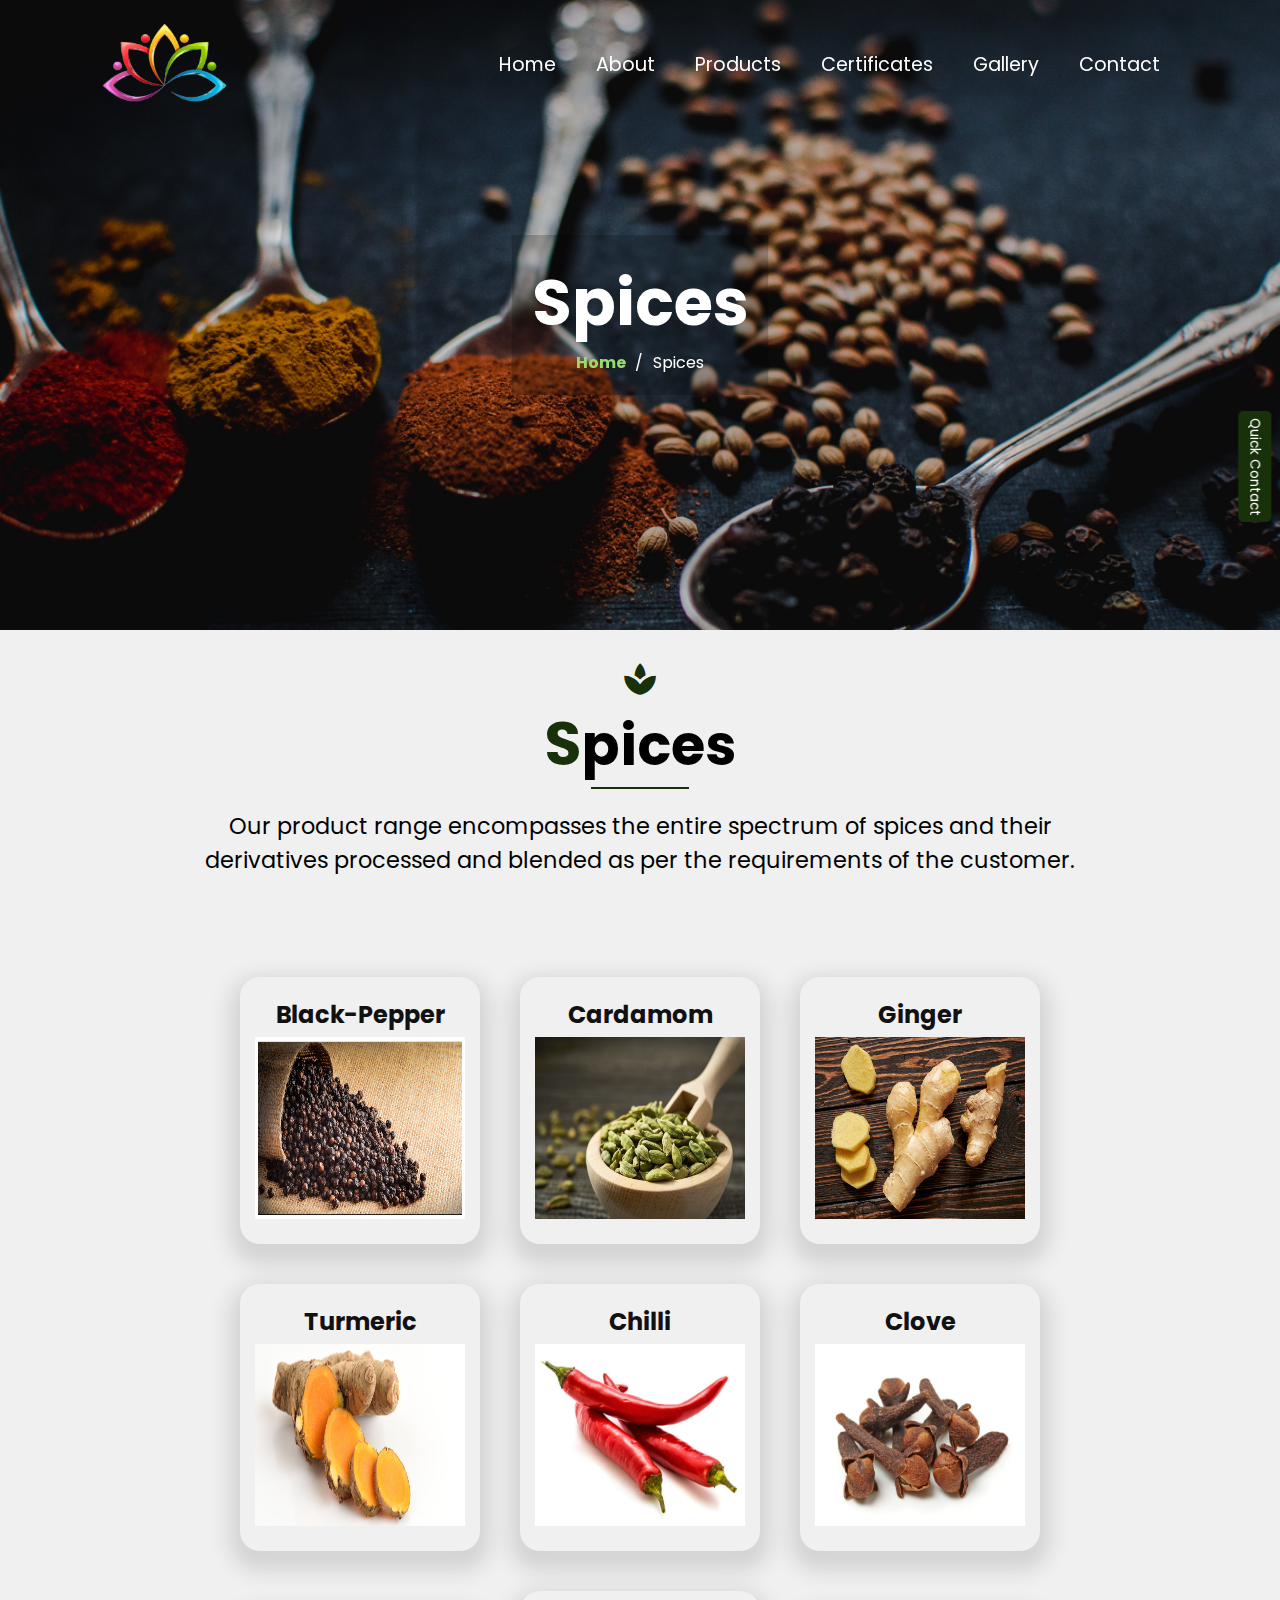
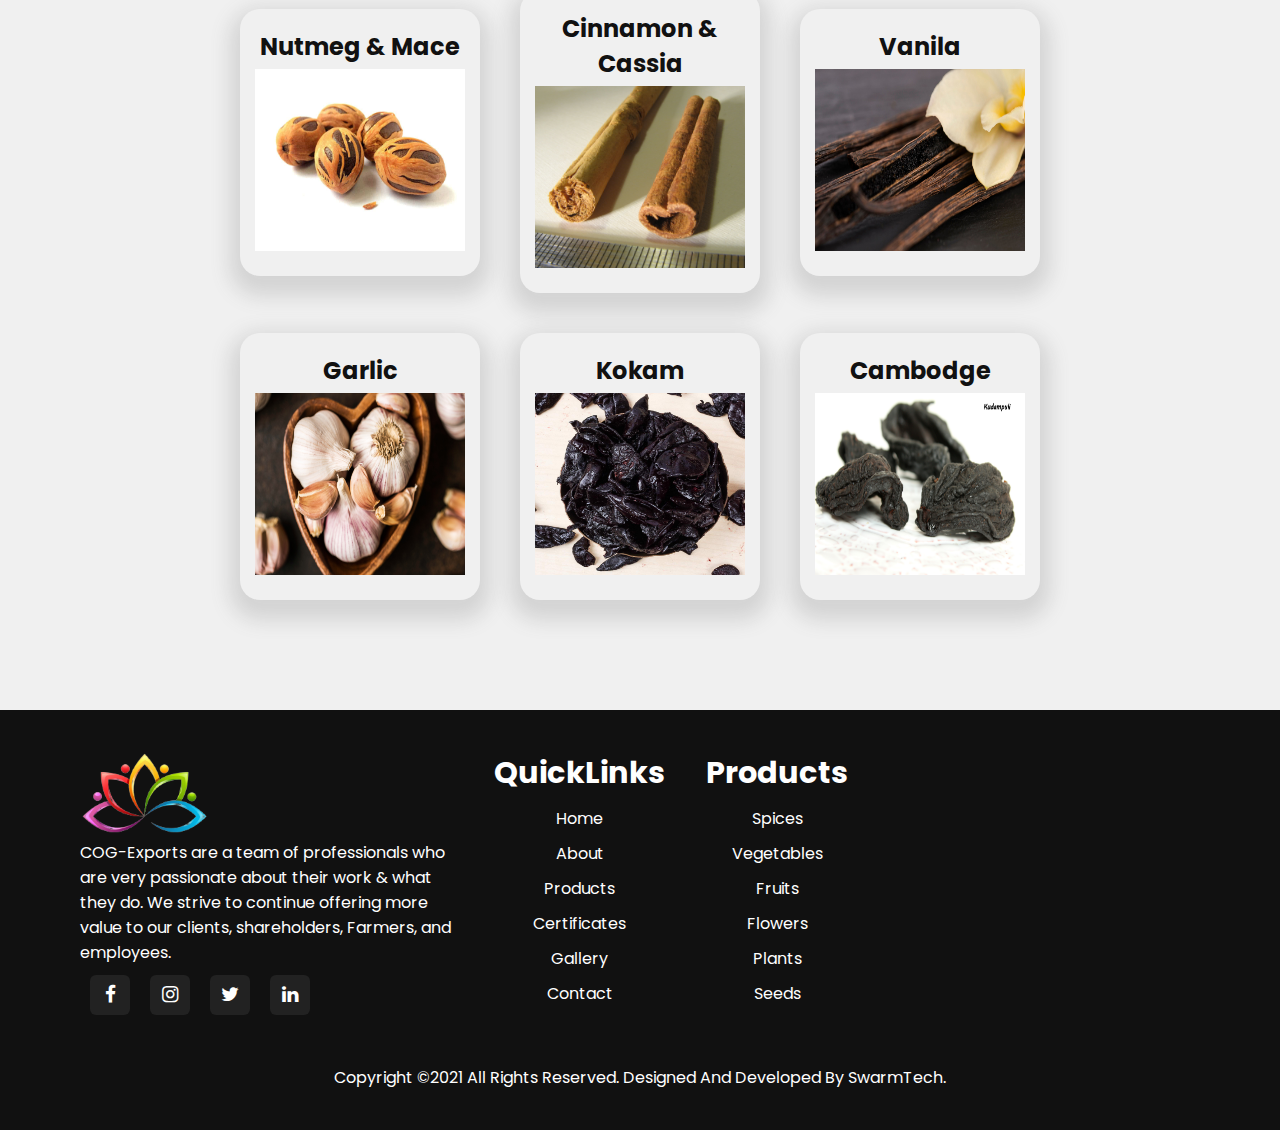
<file: spice.html>
<!DOCTYPE html>
<html lang="en">
<head>
    <meta charset="UTF-8">
    <meta http-equiv="X-UA-Compatible" content="IE=edge">
    <meta name="viewport" content="width=device-width, initial-scale=1.0">
    <title>CoorgOrganicGarden | Spices</title>
    <link rel="shortcut icon" href="./img/logomain.png" type="image/x-icon" />

    <link
      href="https://fonts.googleapis.com/css2?family=Material+Icons"
      rel="stylesheet"
    />
    <link rel="stylesheet" href="https://cdnjs.cloudflare.com/ajax/libs/font-awesome/4.7.0/css/font-awesome.css" integrity="sha512-5A8nwdMOWrSz20fDsjczgUidUBR8liPYU+WymTZP1lmY9G6Oc7HlZv156XqnsgNUzTyMefFTcsFH/tnJE/+xBg==" crossorigin="anonymous" referrerpolicy="no-referrer" />
    <link rel="stylesheet" href="./css/style.css">
</head>
<body>
  <button onclick="topFunction()" id="myBtn" title="Go to top"><i class="material-icons">arrow_upward</i></button>
    <button class="quick-btn" id="quickbtn">quick contact</button>
    <div class="quick-btn-div" id="quick">
      <a href="#"><i class="fa fa-whatsapp" aria-hidden="true"></i></a>
      <a href="#"><i class="fa fa-phone" aria-hidden="true"></i></a>
    </div>
    <header class="mainheader">
        <div class="logo">
          <img src="img/logomain.png" alt="" />
        </div>
        <i class="material-icons" id="ham">menu</i>
        <i class="material-icons" id="close">close</i>
        <nav>
          <ul>
            <li><a href="index.html">Home</a></li>
            <li><a href="about.html">About</a></li>
            <li><a href="#">Products</a></li>
            <li><a href="#">Certificates</a></li>
            <li><a href="gallery.html">Gallery</a></li>
            <li><a href="#">Contact</a></li>
          </ul>
        </nav>
      </header>
      <nav class="mobile-nav" id="mobile-nav">
        <ul id="links">
          <li><a href="index.html">Home</a></li>
          <li><a href="#">About</a></li>
          <li><a href="#">Products</a></li>
          <li><a href="#">Certificates</a></li>
          <li><a href="#">Gallery</a></li>
          <li><a href="#">Contact</a></li>
        </ul>
      </nav>

      <section class="minibanner">
        <div class="text-container-ano">
            <h1>Spices</h1>
            <div class="breadcrumb">
                <span><a href="index.html">Home</a></span>
                <span> / </span>
                <span>Spices</span>
            </div>
        </div>
      </section>

      <section class="products">
        <div class="ptitle">
            <i class="material-icons">spa</i>
            <h1><span>S</span>pices</h1>
        </div>
        <div class="content">
            <p>Our product range encompasses the entire spectrum of spices and their derivatives 
                processed and blended as per the requirements of the customer.</p>
        </div>
        <div class="products-container">
            <a href="#" class="card">
              <h1>Black-Pepper</h1>
              <div class="pimg">
                <img src="./img/Spices/Black-Pepper.png" alt="">
              </div>
              <!-- <p>Spice a dish with love and it pleases every palate.</p> -->
            </a>

            <a href="#" class="card">
                <h1>Cardamom</h1>
                <div class="pimg">
                  <img src="./img/Spices/cardamom.jpg" alt="">
                </div>
                <!-- <p>Spice a dish with love and it pleases every palate.</p> -->
              </a>

              <a href="#" class="card">
                <h1>Ginger</h1>
                <div class="pimg">
                  <img src="./img/Spices/ginger.jpg" alt="">
                </div>
                <!-- <p>Spice a dish with love and it pleases every palate.</p> -->
              </a>

              <a href="#" class="card">
                <h1>Turmeric</h1>
                <div class="pimg">
                  <img src="./img/Spices/Turmeric.png" alt="">
                </div>
                <!-- <p>Spice a dish with love and it pleases every palate.</p> -->
              </a>

              <a href="#" class="card">
                <h1>Chilli</h1>
                <div class="pimg">
                  <img src="./img/Spices/chilli.jpg" alt="">
                </div>
                <!-- <p>Spice a dish with love and it pleases every palate.</p> -->
              </a>

              <a href="#" class="card">
                <h1>Clove</h1>
                <div class="pimg">
                  <img src="./img/Spices/cloves.jpg" alt="">
                </div>
                <!-- <p>Spice a dish with love and it pleases every palate.</p> -->
              </a>

              <a href="#" class="card">
                <h1>Nutmeg & Mace</h1>
                <div class="pimg">
                  <img src="./img/Spices/mace-and-nutmeg.jpg" alt="">
                </div>
                <!-- <p>Spice a dish with love and it pleases every palate.</p> -->
              </a>

              <a href="#" class="card">
                <h1>Cinnamon & Cassia</h1>
                <div class="pimg">
                  <img src="./img/Spices/Cinnamomum & Ma.jpg" alt="">
                </div>
                <!-- <p>Spice a dish with love and it pleases every palate.</p> -->
              </a>

              <a href="#" class="card">
                <h1>Vanila</h1>
                <div class="pimg">
                  <img src="./img/Spices/vanilla.jpg" alt="">
                </div>
                <!-- <p>Spice a dish with love and it pleases every palate.</p> -->
              </a>

              <a href="#" class="card">
                <h1>Garlic</h1>
                <div class="pimg">
                  <img src="./img/Spices/garlic.jpg" alt="">
                </div>
                <!-- <p>Spice a dish with love and it pleases every palate.</p> -->
              </a>

              <a href="#" class="card">
                <h1>Kokam</h1>
                <div class="pimg">
                  <img src="./img/Spices/Kokum.jpg" alt="">
                </div>
                <!-- <p>Spice a dish with love and it pleases every palate.</p> -->
              </a>

              <a href="#" class="card">
                <h1>Cambodge</h1>
                <div class="pimg">
                  <img src="./img/Spices/Cambodge.jpg" alt="">
                </div>
                <!-- <p>Spice a dish with love and it pleases every palate.</p> -->
              </a>
        </div>
      </section>

      <footer>
        <div class="footer-container">
          <div class="footer-div footer-content">
            <div class="logo">
              <img src="img/logomain.png" alt="" />
            </div>
            <p>COG-Exports are a team of professionals who are very passionate about their work & what 
              they do. We strive to continue offering more value to our clients, shareholders, Farmers, 
              and employees.</p>
              <ul>
                <li><a href="#"><i class="fa fa-facebook" aria-hidden="true"></i></a></li>
                <li><a href="#"><i class="fa fa-instagram" aria-hidden="true"></i></a></li>
                <li><a href="#"><i class="fa fa-twitter" aria-hidden="true"></i></a></li>
                <li><a href="#"><i class="fa fa-linkedin" aria-hidden="true"></i></a></li>
              </ul>
          </div>
  
          <div class="footer-div quicklinks">
            <h1>QuickLinks</h1>
            <ul>
              <li><a href="index.html">Home</a></li>
            <li><a href="#">About</a></li>
            <li><a href="#">Products</a></li>
            <li><a href="#">Certificates</a></li>
            <li><a href="#">Gallery</a></li>
            <li><a href="#">Contact</a></li>
            </ul>
          </div>
  
          <div class="footer-div quicklinks">
            <h1>Products</h1>
            <ul>
              <li><a href="#">Spices</a></li>
            <li><a href="#">Vegetables</a></li>
            <li><a href="#">Fruits</a></li>
            <li><a href="#">Flowers</a></li>
            <li><a href="#">Plants</a></li>
            <li><a href="#">Seeds</a></li>
            </ul>
          </div>
  
          <div class="footer-div map">
            <iframe src="https://www.google.com/maps/embed?pb=!1m18!1m12!1m3!1d687.0004407625199!2d77.6424873709995!3d13.082615198424893!2m3!1f0!2f0!3f0!3m2!1i1024!2i768!4f13.1!3m3!1m2!1s0x3bae19edcafb8e0b%3A0x7e257ed52fa1b902!2sBhartiya%20City%20Discovery%20Centre!5e0!3m2!1sen!2sin!4v1622808749326!5m2!1sen!2sin" width="600" height="450" style="border:0;" allowfullscreen="" loading="lazy"></iframe>
          </div>
        </div>
        <div class="copy">
            <p>copyright &copy;2021 all rights reserved. designed and developed by SwarmTech.</p>
        </div>
      </footer>
    <script src="./js/app.js"></script>
</body>
</html>
</file>
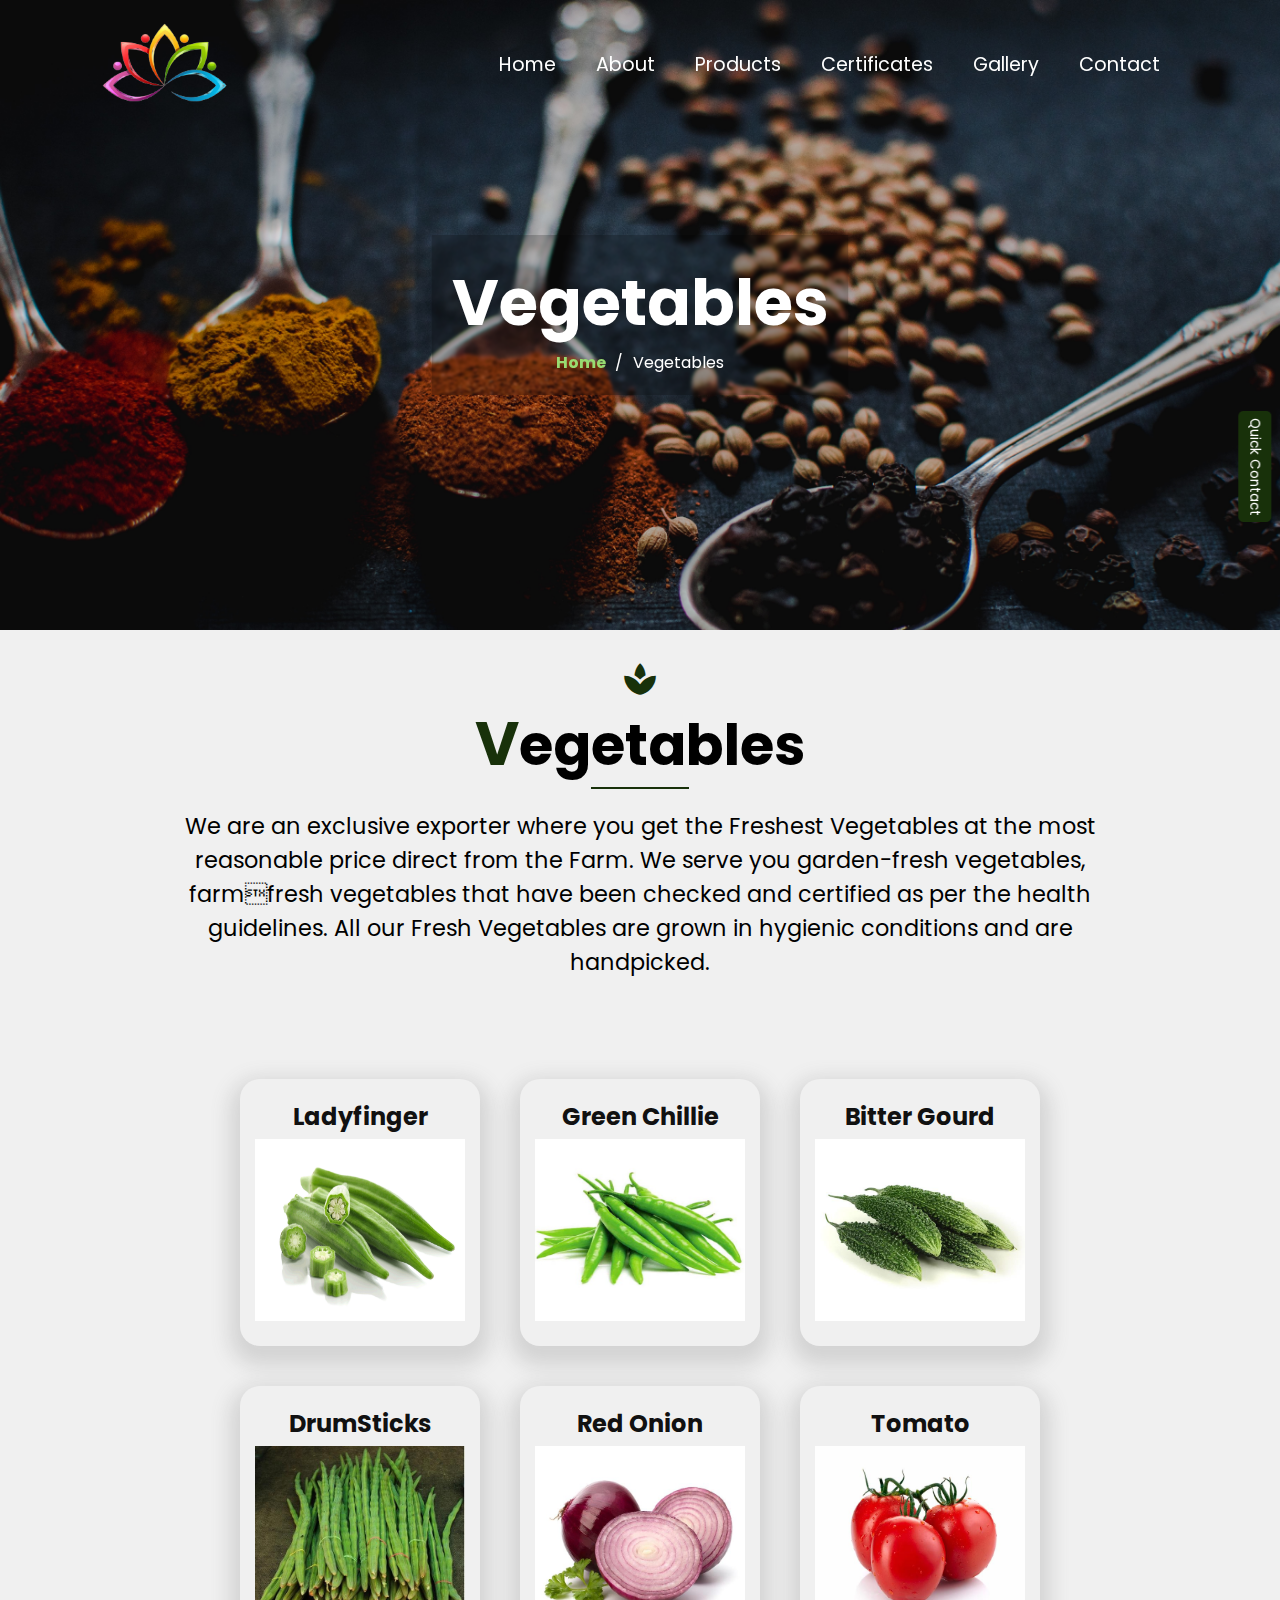
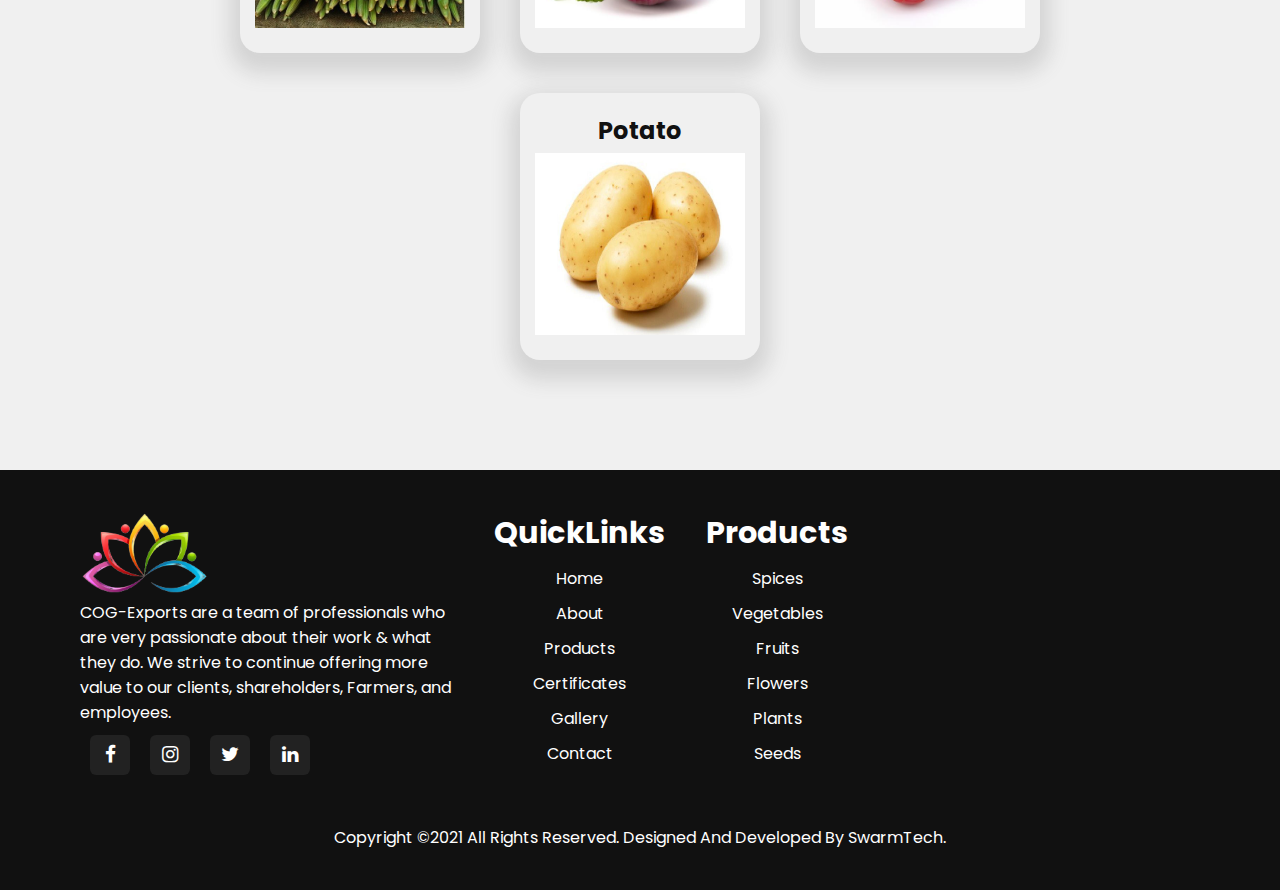
<file: vegetables.html>
<!DOCTYPE html>
<html lang="en">
<head>
    <meta charset="UTF-8">
    <meta http-equiv="X-UA-Compatible" content="IE=edge">
    <meta name="viewport" content="width=device-width, initial-scale=1.0">
    <title>CoorgOrganicGarden | Vegetables</title>
    <link rel="shortcut icon" href="./img/logomain.png" type="image/x-icon" />

    <link
      href="https://fonts.googleapis.com/css2?family=Material+Icons"
      rel="stylesheet"
    />
    <link rel="stylesheet" href="https://cdnjs.cloudflare.com/ajax/libs/font-awesome/4.7.0/css/font-awesome.css" integrity="sha512-5A8nwdMOWrSz20fDsjczgUidUBR8liPYU+WymTZP1lmY9G6Oc7HlZv156XqnsgNUzTyMefFTcsFH/tnJE/+xBg==" crossorigin="anonymous" referrerpolicy="no-referrer" />
    <link rel="stylesheet" href="./css/style.css">
</head>
<body>
  <button onclick="topFunction()" id="myBtn" title="Go to top"><i class="material-icons">arrow_upward</i></button>
    <button class="quick-btn" id="quickbtn">quick contact</button>
    <div class="quick-btn-div" id="quick">
      <a href="#"><i class="fa fa-whatsapp" aria-hidden="true"></i></a>
      <a href="#"><i class="fa fa-phone" aria-hidden="true"></i></a>
    </div>
    <header class="mainheader">
        <div class="logo">
          <img src="img/logomain.png" alt="" />
        </div>
        <i class="material-icons" id="ham">menu</i>
        <i class="material-icons" id="close">close</i>
        <nav>
          <ul>
            <li><a href="index.html">Home</a></li>
            <li><a href="#">About</a></li>
            <li><a href="#">Products</a></li>
            <li><a href="#">Certificates</a></li>
            <li><a href="#">Gallery</a></li>
            <li><a href="#">Contact</a></li>
          </ul>
        </nav>
      </header>
      <nav class="mobile-nav" id="mobile-nav">
        <ul id="links">
          <li><a href="index.html">Home</a></li>
          <li><a href="#">About</a></li>
          <li><a href="#">Products</a></li>
          <li><a href="#">Certificates</a></li>
          <li><a href="#">Gallery</a></li>
          <li><a href="#">Contact</a></li>
        </ul>
      </nav>

      <section class="minibanner">
        <div class="text-container-ano">
            <h1>Vegetables</h1>
            <div class="breadcrumb">
                <span><a href="index.html">Home</a></span>
                <span> / </span>
                <span>Vegetables</span>
            </div>
        </div>
      </section>

      <section class="products">
        <div class="ptitle">
            <i class="material-icons">spa</i>
            <h1><span>V</span>egetables</h1>
        </div>
        <div class="content">
            <p>We are an exclusive exporter where you get the Freshest Vegetables at the most 
                reasonable price direct from the Farm. We serve you garden-fresh vegetables, farmfresh vegetables that have been checked and certified as per the health guidelines. All 
                our Fresh Vegetables are grown in hygienic conditions and are handpicked.</p>
        </div>
        <div class="products-container">
            <a href="#" class="card">
              <h1>Ladyfinger</h1>
              <div class="pimg">
                <img src="./img/Veg/Ladyfinger-vegetable.png" alt="">
              </div>
              <!-- <p>Spice a dish with love and it pleases every palate.</p> -->
            </a>

            <a href="#" class="card">
                <h1>Green Chillie</h1>
                <div class="pimg">
                  <img src="./img/Veg/Green Chilli-500x500.jpg" alt="">
                </div>
                <!-- <p>Spice a dish with love and it pleases every palate.</p> -->
              </a>

              <a href="#" class="card">
                <h1>Bitter Gourd</h1>
                <div class="pimg">
                  <img src="./img/Veg/Bitter-Gourd.jpg" alt="">
                </div>
                <!-- <p>Spice a dish with love and it pleases every palate.</p> -->
              </a>

              <a href="#" class="card">
                <h1>DrumSticks</h1>
                <div class="pimg">
                  <img src="./img/Veg/drumstick-vegetable.jpg" alt="">
                </div>
                <!-- <p>Spice a dish with love and it pleases every palate.</p> -->
              </a>

              <a href="#" class="card">
                <h1>Red Onion</h1>
                <div class="pimg">
                  <img src="./img/Veg/Onion-Red_600x600.jpg" alt="">
                </div>
                <!-- <p>Spice a dish with love and it pleases every palate.</p> -->
              </a>

              <a href="#" class="card">
                <h1>Tomato</h1>
                <div class="pimg">
                  <img src="./img/Veg/Tomato-Oval_600x600.jpg" alt="">
                </div>
                <!-- <p>Spice a dish with love and it pleases every palate.</p> -->
              </a>

              <a href="#" class="card">
                <h1>Potato</h1>
                <div class="pimg">
                  <img src="./img/Veg/Potatoes.jpg" alt="">
                </div>
                <!-- <p>Spice a dish with love and it pleases every palate.</p> -->
              </a>
        </div>
      </section>

      <footer>
        <div class="footer-container">
          <div class="footer-div footer-content">
            <div class="logo">
              <img src="img/logomain.png" alt="" />
            </div>
            <p>COG-Exports are a team of professionals who are very passionate about their work & what 
              they do. We strive to continue offering more value to our clients, shareholders, Farmers, 
              and employees.</p>
              <ul>
                <li><a href="#"><i class="fa fa-facebook" aria-hidden="true"></i></a></li>
                <li><a href="#"><i class="fa fa-instagram" aria-hidden="true"></i></a></li>
                <li><a href="#"><i class="fa fa-twitter" aria-hidden="true"></i></a></li>
                <li><a href="#"><i class="fa fa-linkedin" aria-hidden="true"></i></a></li>
              </ul>
          </div>
  
          <div class="footer-div quicklinks">
            <h1>QuickLinks</h1>
            <ul>
              <li><a href="index.html">Home</a></li>
            <li><a href="#">About</a></li>
            <li><a href="#">Products</a></li>
            <li><a href="#">Certificates</a></li>
            <li><a href="#">Gallery</a></li>
            <li><a href="#">Contact</a></li>
            </ul>
          </div>
  
          <div class="footer-div quicklinks">
            <h1>Products</h1>
            <ul>
              <li><a href="#">Spices</a></li>
            <li><a href="#">Vegetables</a></li>
            <li><a href="#">Fruits</a></li>
            <li><a href="#">Flowers</a></li>
            <li><a href="#">Plants</a></li>
            <li><a href="#">Seeds</a></li>
            </ul>
          </div>
  
          <div class="footer-div map">
            <iframe src="https://www.google.com/maps/embed?pb=!1m18!1m12!1m3!1d687.0004407625199!2d77.6424873709995!3d13.082615198424893!2m3!1f0!2f0!3f0!3m2!1i1024!2i768!4f13.1!3m3!1m2!1s0x3bae19edcafb8e0b%3A0x7e257ed52fa1b902!2sBhartiya%20City%20Discovery%20Centre!5e0!3m2!1sen!2sin!4v1622808749326!5m2!1sen!2sin" width="600" height="450" style="border:0;" allowfullscreen="" loading="lazy"></iframe>
          </div>
        </div>
        <div class="copy">
            <p>copyright &copy;2021 all rights reserved. designed and developed by SwarmTech.</p>
        </div>
      </footer>
    <script src="./js/app.js"></script>
</body>
</html>
</file>
<file: css/style.css>
@import url('https://fonts.googleapis.com/css2?family=Poppins:wght@200;300;400;500;600;700;800;900&display=swap');

* {
    margin:0;
    padding:0;
    box-sizing:border-box;
    font-family: 'Poppins', sans-serif;
    scroll-behavior: smooth;
}

body {
    font-size: 10px;
}

header {
    width: 100%;
    padding: 2em 10em;
    display: flex;
    justify-content: space-between;
    align-items: center;
    z-index: 1000;
    transition: all 0.2s ease;
}

#myBtn {
    display: none; 
    position: fixed;
    bottom: 20px; 
    right: 30px; 
    z-index: 99; 
    border: none; 
    outline: none; 
    background-color: #18310a; 
    color: white;
    cursor: pointer;
    padding: .6em;
    border-radius: 50%;
    font-size: 1.4rem;
    font-weight: bold;
    transition: all 0.2s ease-in-out;
}

#myBtn i {
    color: #fff;
    font-size: 1.6rem;
    font-weight: bold;
    position: relative;
    top: 50%;
    left: 50%;
    transform: translateX(-50%);
}

.mainheader {
    position: fixed;
    top: 0;
    left: 0;
}

header i {
    color: #111;
}

.mobile-nav {
    position: fixed;
    top: 0;
    right: 100%;
    display: block;
    width: 100%;
    height: 100vh;
    z-index: 99;
    background-color: #111;
    transition: all .2s ease-in-out;
}

.mobile-nav ul {
    display: flex;
    height: 90%;
    flex-direction: column;
    justify-content: center;
    align-items: center;
    list-style: none;
}

.mobile-nav ul li {
    margin: 1em 0;
}

.mobile-nav ul li a {
    color: #fff;
    text-decoration: none;
    font-size: 1.6rem;
}

.mobile-nav ul li a:hover, .mobile-nav ul li a:active {
    color: #18310a;
}

.mobile-nav.is-active {
    right: 0;
}

.logo {
    width: 8rem;
}

.logo img {
    width: 100%;
}

#ham {
    display: none;
    cursor: pointer;
}

#close {
    cursor: pointer;
    display: none;
}

header h1 {
    font-size: 3rem;
}

header nav ul {
    display: flex;
    list-style: none;
}

header nav ul li {
    margin: 0 2em;
}

header nav ul li a {
    color: #fff;
    font-size: 1.2rem;
    text-decoration: none;
}

header nav ul li a:hover {
    color: #18310a;
}

section {
    width: 100%;
}

.sticky {
    position: fixed;
    top: 0;
    left: 0;
    padding: .6em 2em;
    background-color: #fff;
    color: #111;
    box-shadow: 0 10px 20px 10px rgba(0, 0, 0, 0.2);
}

.sticky ul li a {
    color: #111;
}

.banner {
    background: url('../img/cardamom.jpg') no-repeat;
    background-position: center;
    background-size: cover;
    background-attachment: fixed;
    width: 100%;
    height: 90vh;
}

.text {
    position: absolute;
    top: 40%;
    left: 10%;
    width: 40%;
    background: rgba(0,0,0,0.2);
    padding: 2em;
    backdrop-filter: blur(.2em);
}

.text h3 {
    font-size: 3rem;
    text-transform: capitalize;
    color: #fff;
}

.mgt {
    margin-top: 1em;
}

.btn-primary {
    font-size: 1rem;
    outline: none;
    border: none;
    padding: 1em 2em;
    background: transparent;
    border: 2px solid #18310a;
    border-radius: 1.6em;
    transition: all .2s ease;
    cursor: pointer;
}

.btn-primary:hover {
    background: #18310a;
    color: #fff;
}

.aboutus {
    padding: 8em;
    width: 100%;
    height: auto;
    background-color: rgba(0, 0, 0, 0.06);
}

.container {
    display: flex;
    justify-content: space-between;
    /* flex-wrap: wrap; */
} 

.imgcontainer {
    width: 600px;
    height: 400px;
}

.imgcontainer img {
    width: 100%;
    height: 100%;
}

.text-about {
    width: 600px;
    height: 400px;
}

.text-about h1 {
    font-size: 2.8rem;
    text-transform: capitalize;
}

.text-about h1 span{
    font-size: 3.4rem;
    color: #57b123;
}

.text-about h2 {
    font-size: 2rem;
}

.text-about h2 span{
    font-size: 3rem;
    color: #AC8547;
}

.text-about p {
    font-size: 1.2rem;
    text-transform: capitalize;
    margin: 10px 0;
    text-align: left;
}

.text-about a {
    font-size: 1rem;
    padding: 10px 20px;
    text-decoration: none;
    color: whitesmoke;
    background-color: #57b123;
    border-radius: 20px;
    border: none;
    display: inline-block;
    margin-top: 8px;
    transition: all .2s ease;
}
.text-about a:hover {
    border: 2px solid #57b123;
    color: black;
    background: transparent;
}

.why {
    padding: 4em;
    background-color: rgba(95, 252, 81, 0.2);
    width: 100%;
    height: auto;
}

.why .wrapper {
    width: 100%;
}

.wrapper h1 {
    font-size: 3.5rem;
    text-align: center;
}

.whytext {
    display: flex;
    justify-content: space-between;
    align-items: flex-start;
    padding: 4em 8em;
}

.point {
    width: calc(100%/3);
    margin: 2em;
}

.point h4 {
    display: flex;
    justify-content: flex-start;
    align-items: center;
    font-size: 1.6rem;
}

.point p {
    font-size: 1rem;
}

.out {
    width: 100%;
}

i {
    color: #18310a;
    margin-right: .5em;
}

.ptitle {
    width: 100%;
    display: flex;
    flex-direction: column;
    text-align: center;
}

.ptitle h1 {
    position: relative;
    font-size: 3.5rem;
}

.ptitle i {
    font-size: 2.4rem;
    padding: 0;
    margin: 0;
}

.ptitle h1 span {
    font-size: 3.8rem;
    color: #18310a;
}

.ptitle h1::before {
    content: '';
    position: absolute;
    left: 50%;
    bottom: 0 ;
    width: 10%;
    transform: translateX(-50%);
    height: 2px;
    background-color: #18310a;
}

.products {
    background-color: rgba(0, 0, 0, 0.06);
    padding: 3em 15em;
}

.products-container {
    display: flex;
    justify-content: center;
    align-items: center;
    flex-wrap: wrap;
    padding: 6em;
}

.card {
    display: block;
    width: 15rem;
    margin: 2em;
    padding: 2em 1em;
    text-align: center;
    text-decoration: none;
    color: #111;
    box-shadow: 0 10px 20px 10px rgba(99, 99, 99, 0.2);
    border-radius: 20px;
}

.card .pimg {
    width: 100%;
    height: 12rem;
    padding: .5em;
}

.pimg img{
    width: 100%;
    height: 100%;
    background-size: cover;
    background-repeat: no-repeat;
    background-position: center;
}

.card h1 {
    font-size: 1.5rem;
}

.card p {
    text-align: center;
    padding: 0 .5em;
    font-size: .9rem;
}

.certificates {
    padding: 3em 15em;
    background-color: rgba(95, 252, 81, 0.2);
}

.minibanner {
    width: 100%;
    height: 70vh;
    position: relative;
    background: url("../img/spice.jpg") no-repeat;
    background-position: center;
    background-size: cover;
    background-attachment: fixed;
}

.text-container-ano {
    position: absolute;
    top: 50%;
    left: 50%;
    padding: 2em;
    background-color: rgba(0, 0, 0, 0.2);
    transform: translate(-50%,-50%);
    display: flex;
    justify-content: center;
    align-items: center;
    flex-direction: column;
    backdrop-filter: blur(1px);
}

.text-container-ano h1 {
    font-size: 4rem;
    color: #fff;
}

.text-container-ano .breadcrumb span{
    font-size: 1rem;
    color: #fff;
    margin: 0 .2em;
}

.text-container-ano .breadcrumb span a {
    color: #98db71;
    text-decoration: none;
    font-weight: bold;
}

.text-container-ano .breadcrumb span a:hover {
    letter-spacing: 1px;
}

.content {
    width: 100%;
    padding: 2em;
}

.content p {
    text-align: center;
    font-size: 1.4rem;
}

footer {
    width: 100%;
    height: auto;
    background-color: #111;
    color: #fff;
    padding: 2em 6em;
}

.footer-container {
    width: 100%;
    display: flex;
}

.footer-content {
    width: 60%;
}

.footer-content p {
    font-size: 1rem;
}

.footer-content ul {
    margin: 1em 0;
    list-style: none;
    display: flex;
}

.footer-content ul li a {
    position: relative;
    display: inline-block;
    width: 4em;
    height: 4em;
    background-color: #222;
    display: flex;
    justify-content: center;
    align-items: center;
    text-decoration: none;
    border-radius: 6px;
    margin: 0 1em;
    transition: all 0.2s ease;
}

.footer-content ul li a:hover {
    background-color: #295310;
}

.footer-content ul li a i {
    color: #fff;
    font-size: 1.2rem;
    text-align: center;
    position: absolute;
    top: 50%;
    left: 50%;
    transform: translate(-50%,-50%);
}

.footer-div {
    margin: 2em;
}

.quicklinks {
    width: 20%;
}

.quicklinks h1 {
    font-size: 1.9rem;
    text-align: center;
}

.quicklinks ul {
    list-style: none;
    text-align: center;
}

.quicklinks ul li {
    margin: 1em 0;
}

.quicklinks ul li a {
    text-decoration: none;
    color: #fff;
    font-size: 1rem;
}

.quicklinks ul li a:hover {
    color: #295310;
}

.map {
    width: 50%;
}

.map iframe {
    width: 100%;
    height: 100%;
}

.gallery {
    background-color: rgba(0, 0, 0, 0.06);
    padding: 3em 6em;
}

.gallery-container-main {
    padding: 3em;
    display: flex;
    justify-content: center;
    align-items: center;
    flex-wrap: wrap;
}


.gallery-container {
    display: flex;
    padding: 4em;
}

.gallery-item {
    margin: .8em;
    width: 300px;
}

.gallery-img {
    width: 30%;
    margin: 2em;
}

.gallery-img img {
    width: 100%;
}

.gallery-item img {
    width: 100%;
    
}

.btn {
    text-decoration: none;
    color: #111;
    width: 8em;
    text-align: center;
    display: block;
    margin: 0 auto;
    padding: .6em 1em;
    border: none;
    background: transparent;
    border: 2px solid #18310a;
    border-radius: 16px;
    font-size: 1.2rem;
    transform: all .2s ease;
}

.btn:hover {
    background-color: #18310a;
    color: #fff;
}

.copy {
    width: 100%;
    text-align: center;
    padding: 2em;
}

.copy p {
    font-size: 1rem;
    text-transform: capitalize;
}

.about-secondary {
    padding: 4em 8em;
}

.about-secondary p {
    padding: 1em 3em;
    font-size: 1.2rem;
    text-align: center;
}

.about-container {
    display: flex;
    width: 100%;
    padding: 2em;
}

.about-content {
    width: 60%;
}

.about-content h1 {
    font-size: 1.8rem;
}

.about-content P {
    text-align: left;
    font-size: 1rem;
}

.about-img {
    width: 40%;
}
.about-img img {
    width: 100%;
}

.gallery-secondary {
    padding: 4em 8em;
}



/* other css */

.contact {
    padding: 4em 8em;
    display: flex;
    justify-content: space-around;
    align-items: center;
}

.contform {
    width: 40%;
    display: flex;
    flex-direction: column;
}

.conitem {
    display: flex;
    flex-direction: column;
}

.conitem span{
    margin: 1px 4px;
    font-size: 1.6rem;
    color: black;
}

.conitem input {
    height: 40px;
    border: none;
    outline: none;
    border: 1px solid #717171;
    padding: 4px 10px;
    transition: all .2s ease;
    border-radius: 20px;
    margin: 10px 0;
}

.conitem input:focus {
    border: 1px solid #57b123;
}

.msg textarea {
    resize: none;
    padding: 10px;
    border: 1px solid #717171;
    border-radius: 20px;
    outline: none;
    margin: 10px 0;
}

.msg textarea:focus {
    border: 1px solid #57b123;
}

.contform input[type='submit'] {
    width: 150px;
    height: 39px;
    /* padding: 10px 20px; */
    border: none;
    outline: none;
    cursor: pointer;
    border-radius: 20px;
    background-color: #57b123;
    color: white;
    font-size: 16px;
    margin: 10px 0;
    transition: all .2s ease;
}

.contform input[type='submit']:hover {
    border: 2px solid #57b123;
    background: transparent;
    color: black;
}

.coninfo {
    width: 40%;
}

.work {
    margin: 15px 0;
}

.wi {
    display: flex;
    justify-content: flex-start;
}

.wh {
    display: flex;
}

.wh i {
    font-size: 38px;
    color: #57b123;
    margin-right: 10px;
}

.wh h1 {
    text-transform: capitalize;
    font-size: 1.8rem;
}

.day,.time p {
    text-transform: capitalize;
    font-size: 1.2rem;
}

.address {
    margin: 15px 0;
}

.address p a {
    text-decoration: none;
    color: #111;
    font-size: 1.2rem;

}

.address p {
    font-size: 1.2rem;
}

.phone {
    margin: 15px 0;
}

.phone a {
    font-size: 1.2rem;

    display: block;
    text-decoration: none;
    color: black;
    transition: all .2s ease;
    margin: 6px 0;
}

.phone a:hover {
    color: #57b123;
}

.email {
    margin: 15px 0;
}

.email a {
    font-size: 1.2rem;
    display: block;
    text-decoration: none;
    color: black;
    transition: all .2s ease;
    margin: 6px 0;
}

.email a:hover {
    color: #57b123;
}

.link {
    margin: 10px 0;
}

.navlinks i{
    font-size: 2rem;
    margin: 0 10px;
    display: inline-block;
    width: 40px;
    height: 40px;
    background-color: #57b123;
    text-align: center;
    border-radius: 50%;
    padding: 9px 0;
    color: #f2f2f2;
    cursor: pointer;
    transition: all .2s ease;
}

.leave {
    width: 100%;
    height: 60px;
}

.leave i {
    width: 100px;
    height: 80px;
    color: #57b123;
    text-align: center;
}

.splash-btn {
    font-size: 1rem;
    padding: 10px 20px;
    text-decoration: none;
    color: #fff;
    border: 1px solid #295310;
    background-color: #295310;
    border-radius: 20px;
    border: none;
    display: inline-block;
    margin-top: 8px;
    transition: all .2s ease;
}

.quick-btn {
    position: fixed;
    transform: rotate(90deg);
    right: -30px;
    top: 50%;
    padding: .5em;
    outline: none;
    border: none;
    background: transparent;
    text-transform: capitalize;
    background-color: #18310a;
    color: #ffffff;
    border-radius: 5px;
    cursor: pointer;
    z-index: 1000;
}

.quick-btn-div {
    position: fixed;
    right: 50px;
    top: 50%;
    transform: translateX(100%);
    display: flex;
    flex-direction: column;
    justify-content: flex-start;
    align-items: center;
    display: none;
    transition: all .1s ease;
    z-index: 1000;
}

.quick-btn-div a {
    display: block;
    margin: .5em;
    padding: .6em;
    width: 35px;
    height: 35px;
    background-color: #18310a;
    border-radius: 50%;
}

.quick-btn-div a i {
    position: relative;
    top: 50%;
    left: 50%;
    transform: translate(-50%,-50%);
    font-size: 1.6rem;
    color: #fff;
}

.quick-btn-div.quick-btn-click {
    display: block;
    transform: translateX(-30%);
    transition: all .1s ease;
}

@media screen and (min-width: 701px) and (max-width: 950px) {
    html {
        font-size: 10px;
    }
    body {
        font-size: 8px;
    }
    header {
        padding: 1.2rem;
    }

    .ano {
        padding: 1.2rem;
    }

    .header ul li a {
        font-size: 1rem;
    }
    .text {
        width: 60%;
    }

    .container {
        flex-direction: column;
    }

    .imgcontainer {
        height: 350px;
        width: 100%;
    }

    .text-about {
        height: auto;
        width: 100%;
    }

    .whytext {
        flex-direction: column;
    }

    .point {
        width: 100%;
    }

    .ptitle h1::before {
        width: 40%;
    }

    .products, .certificate, .about-secondary,.gallery {
        padding: 1em;
    }

    .products-container {
        padding: 1em;
    }

    .card {
        margin: 1em;
    }

    .contact {
        padding: 1em;
    }
}

@media screen and (min-width: 250px) and  (max-width: 700px){
    html {
        font-size: 10px;
    }
    body {
        font-size: 10px;
    }
    header {
        padding: 1em 3em;
    }
    .ano {
        padding: 1em 3em;
    }
    nav {
        display: none;
    }
    #ham {
        display: block;
        transition: all .2s ease;
    }

    #close {
        transition: all .2s ease;
    }
    .text {
        width: 100%;
        top: 50%;
        left: 50%;
        transform: translate(-50%,-50%);
    }

    .btn-primary {
        background-color: #18310a;
        color: #fff;
    }

    .container {
        flex-direction: column;
    }

    .aboutus {
        padding: 2em;
    }
    
    .imgcontainer {
        height: 250px;
        width: 100%;
    }

    .text-about {
        width: 100%;
        height: auto;
    } 

    .why {
        padding: 1.6em;
    }
    .whytext {
        padding: 1em;
        flex-direction: column;
    }

    .point {
        width: 100%;
        margin: 0;
    }

    .ptitle h1::before {
        content: '';
        width: 30%;
        position: absolute;
        left: 50%;
        bottom: 8px;
        transform: translateX(-50%);
        height: 2px;
        background-color: #18310a;
    }

    .products, .certificates {
        padding: 1em;
    }

    .products-container {
        padding: 1em;
    }

    .card {
        margin: 1em;
    }

    .gallery {
        padding: 2em;
    }

    .gallery-container {
        flex-direction: column;
        justify-content: center;
        align-items: center;
    }

    .gallery-img {
        width: 100%;
    }

    footer {
        padding: 2em;
    }

    .footer-container {
        flex-direction: column;
    }

    .footer-content {
        width: 90%;
        padding: 1em;
    }
    
    .quicklinks {
        display: flex;
        flex-direction: column;
        justify-content: center;
        align-items: flex-start;
        width: 100%;
    }

    .quicklinks ul li {
        text-align: left;
    }

    .map {
        width: 90%;
    }

    .about-secondary {
        padding: 1em;
    }

    .about-container {
        padding: 1em;
        flex-direction: column;
    }

    .about-secondary p{
        margin: .4em 0;
        padding: 0;
    }

    .about-content, .about-img {
        width: 100%;
    }

    .contact {
        padding: 1em;
        flex-direction: column;
        align-items: flex-start;
    }

    .coninfo, .contform {
        width: 100%;
    }

    .gallery-container-main, .gallery-secondary {
        padding: 1em;
    }

    .gallery-item {
        padding: 0;
    }
}
</file>
